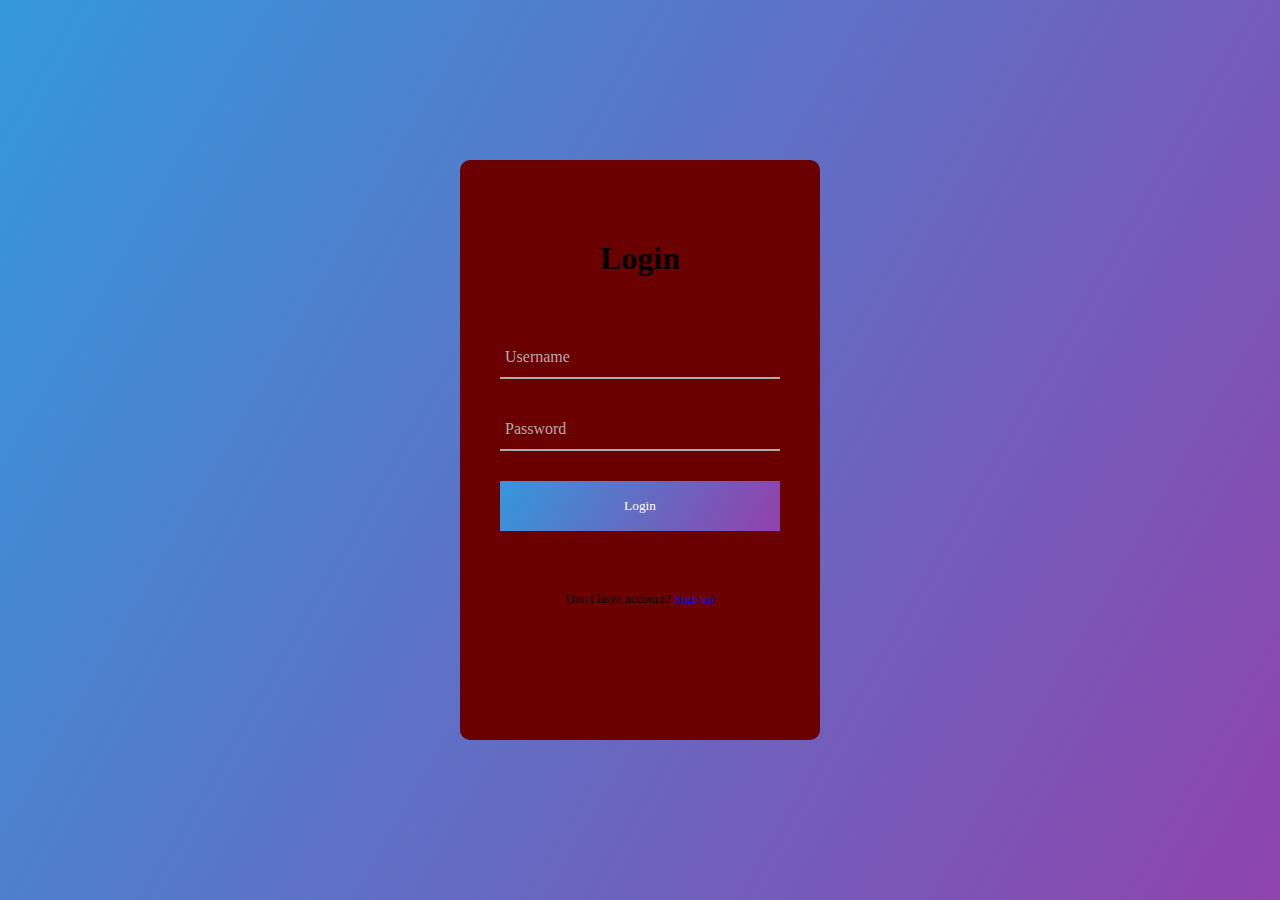
<file: index.html>
<!DOCTYPE html>
<html lang="en" dir="ltr">
  <head>
    <meta charset="utf-8">
    <title></title>
    <link rel="stylesheet" href="demo.css">
    <script src="https://cdnjs.cloudflare.com/ajax/libs/jquery/3.4.1/jquery.min.js" charset="utf-8"></script>
  </head>
  <body>

      <form action="index.html" class="login-form">
        <h1>Login</h1>

        <div class="txtb">
          <input type="text">
          <span data-placeholder="Username"></span>
        </div>

        <div class="txtb">
          <input type="password">
          <span data-placeholder="Password"></span>
        </div>

        <input type="submit" class="logbtn" value="Login">

        <div class="bottom-text">
          Don't have account? <a href="#">Sign up</a>
        </div>

      </form>

      <script type="text/javascript">
      $(".txtb input").on("focus",function(){
        $(this).addClass("focus");
      });

      $(".txtb input").on("blur",function(){
        if($(this).val() == "")
        $(this).removeClass("focus");
      });

      </script>


  </body>
</html>
</file>
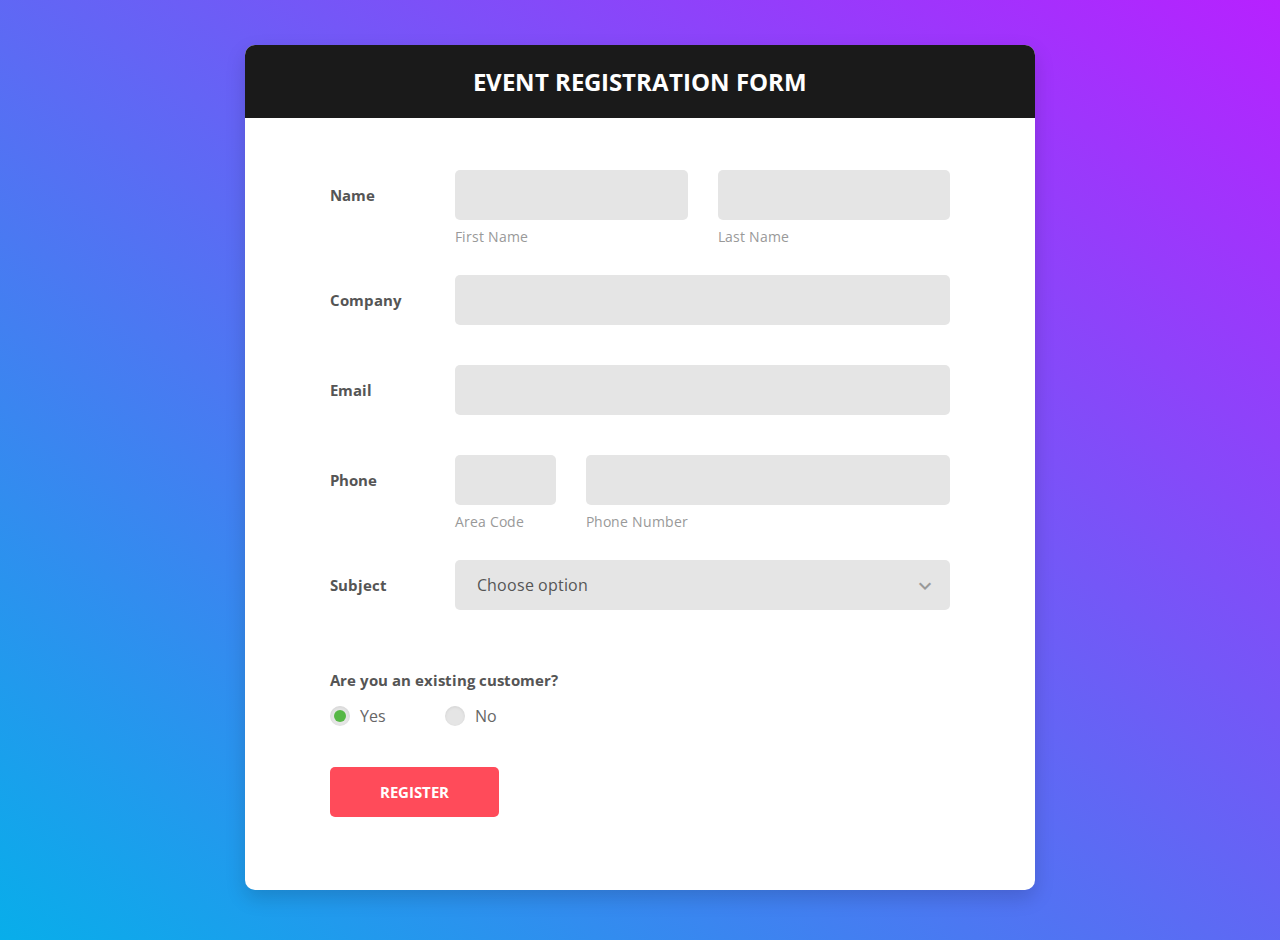
<file: colorlib-regform-5/index.html>
<!DOCTYPE html>
<html lang="en">

<head>
    <!-- Required meta tags-->
    <meta charset="UTF-8">
    <meta name="viewport" content="width=device-width, initial-scale=1, shrink-to-fit=no">
    <meta name="description" content="Colorlib Templates">
    <meta name="author" content="Colorlib">
    <meta name="keywords" content="Colorlib Templates">

    <!-- Title Page-->
    <title>Au Register Forms by Colorlib</title>

    <!-- Icons font CSS-->
    <link href="vendor/mdi-font/css/material-design-iconic-font.min.css" rel="stylesheet" media="all">
    <link href="vendor/font-awesome-4.7/css/font-awesome.min.css" rel="stylesheet" media="all">
    <!-- Font special for pages-->
    <link href="https://fonts.googleapis.com/css?family=Open+Sans:300,300i,400,400i,600,600i,700,700i,800,800i" rel="stylesheet">

    <!-- Vendor CSS-->
    <link href="vendor/select2/select2.min.css" rel="stylesheet" media="all">
    <link href="vendor/datepicker/daterangepicker.css" rel="stylesheet" media="all">

    <!-- Main CSS-->
    <link href="css/main.css" rel="stylesheet" media="all">
</head>

<body>
    <div class="page-wrapper bg-gra-03 p-t-45 p-b-50">
        <div class="wrapper wrapper--w790">
            <div class="card card-5">
                <div class="card-heading">
                    <h2 class="title">Event Registration Form</h2>
                </div>
                <div class="card-body">
                    <form method="POST">
                        <div class="form-row m-b-55">
                            <div class="name">Name</div>
                            <div class="value">
                                <div class="row row-space">
                                    <div class="col-2">
                                        <div class="input-group-desc">
                                            <input class="input--style-5" type="text" name="first_name">
                                            <label class="label--desc">first name</label>
                                        </div>
                                    </div>
                                    <div class="col-2">
                                        <div class="input-group-desc">
                                            <input class="input--style-5" type="text" name="last_name">
                                            <label class="label--desc">last name</label>
                                        </div>
                                    </div>
                                </div>
                            </div>
                        </div>
                        <div class="form-row">
                            <div class="name">Company</div>
                            <div class="value">
                                <div class="input-group">
                                    <input class="input--style-5" type="text" name="company">
                                </div>
                            </div>
                        </div>
                        <div class="form-row">
                            <div class="name">Email</div>
                            <div class="value">
                                <div class="input-group">
                                    <input class="input--style-5" type="email" name="email">
                                </div>
                            </div>
                        </div>
                        <div class="form-row m-b-55">
                            <div class="name">Phone</div>
                            <div class="value">
                                <div class="row row-refine">
                                    <div class="col-3">
                                        <div class="input-group-desc">
                                            <input class="input--style-5" type="text" name="area_code">
                                            <label class="label--desc">Area Code</label>
                                        </div>
                                    </div>
                                    <div class="col-9">
                                        <div class="input-group-desc">
                                            <input class="input--style-5" type="text" name="phone">
                                            <label class="label--desc">Phone Number</label>
                                        </div>
                                    </div>
                                </div>
                            </div>
                        </div>
                        <div class="form-row">
                            <div class="name">Subject</div>
                            <div class="value">
                                <div class="input-group">
                                    <div class="rs-select2 js-select-simple select--no-search">
                                        <select name="subject">
                                            <option disabled="disabled" selected="selected">Choose option</option>
                                            <option>Subject 1</option>
                                            <option>Subject 2</option>
                                            <option>Subject 3</option>
                                        </select>
                                        <div class="select-dropdown"></div>
                                    </div>
                                </div>
                            </div>
                        </div>
                        <div class="form-row p-t-20">
                            <label class="label label--block">Are you an existing customer?</label>
                            <div class="p-t-15">
                                <label class="radio-container m-r-55">Yes
                                    <input type="radio" checked="checked" name="exist">
                                    <span class="checkmark"></span>
                                </label>
                                <label class="radio-container">No
                                    <input type="radio" name="exist">
                                    <span class="checkmark"></span>
                                </label>
                            </div>
                        </div>
                        <div>
                            <button class="btn btn--radius-2 btn--red" type="submit">Register</button>
                        </div>
                    </form>
                </div>
            </div>
        </div>
    </div>

    <!-- Jquery JS-->
    <script src="vendor/jquery/jquery.min.js"></script>
    <!-- Vendor JS-->
    <script src="vendor/select2/select2.min.js"></script>
    <script src="vendor/datepicker/moment.min.js"></script>
    <script src="vendor/datepicker/daterangepicker.js"></script>

    <!-- Main JS-->
    <script src="js/global.js"></script>

</body><!-- This templates was made by Colorlib (https://colorlib.com) -->

</html>
<!-- end document-->
</file>
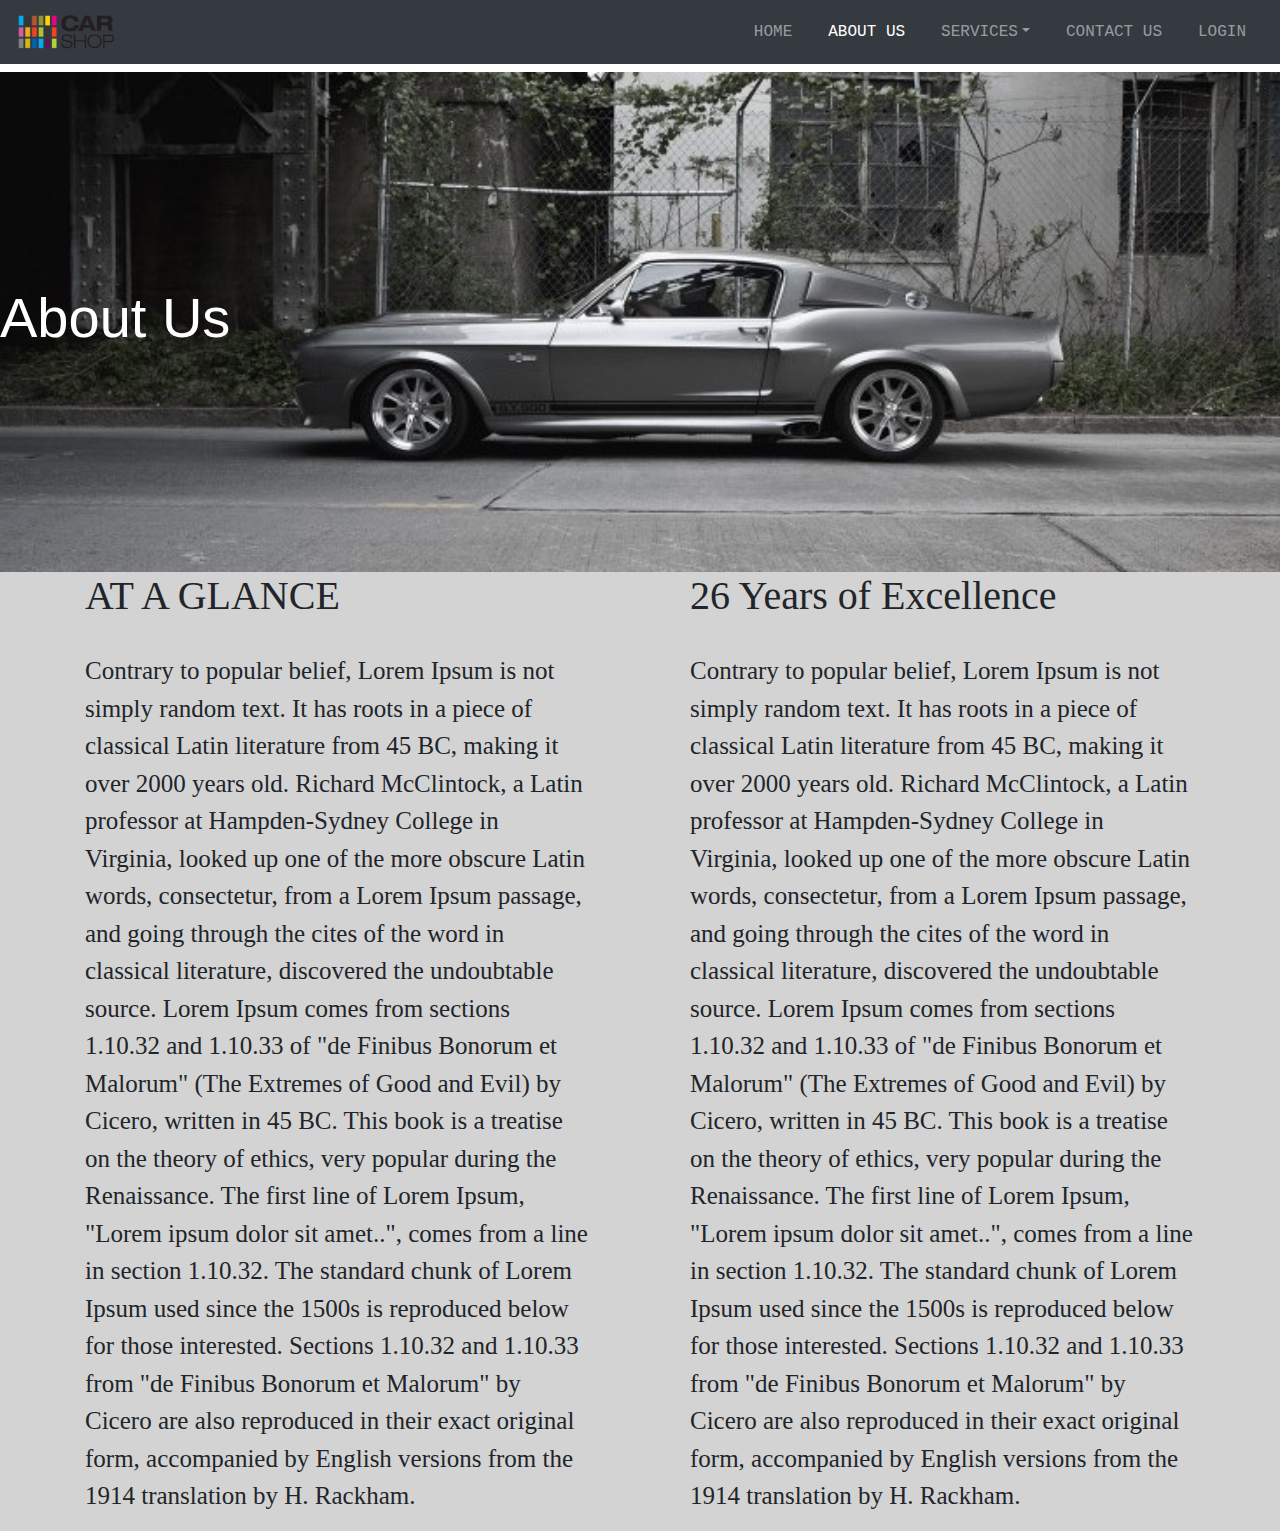
<file: about.html>
<!DOCTYPE html>
<html lang="en">
<head>
    <meta charset="UTF-8">
    <meta name="viewport" content="width=ul, initial-scale=1.0">
    <meta http-equiv="X-UA-Compatible" content="ie=edge">
    <link href='https://fonts.googleapis.com/css?family=Cinzel' rel='stylesheet'>
    <link rel="stylesheet" href="about.css">
    <link rel="stylesheet" href="animate.css">
    <link rel="stylesheet" href="https://stackpath.bootstrapcdn.com/bootstrap/4.3.1/css/bootstrap.min.css" integrity="sha384-ggOyR0iXCbMQv3Xipma34MD+dH/1fQ784/j6cY/iJTQUOhcWr7x9JvoRxT2MZw1T" crossorigin="anonymous">
    <link href="https://stackpath.bootstrapcdn.com/font-awesome/4.7.0/css/font-awesome.min.css" rel="stylesheet" >
    <title>Document</title>
</head>
<body>

        <div >
                <nav class="navbar navbar-expand-sm fixed-top navbar-dark bg-dark" >
                    <button type="button" class="navbar-toggler" data-toggle="collapse" data-target="#my-menu" style="border-radius: 5px">
                        <span class="navbar-toggler-icon">
                        </span>
                    </button>
                    <div class="collapse navbar-collapse" id="my-menu">
        
                            <a href="" class="navbar-brand">
                                    <img src="Cars/CarShop_logo.png" alt="" style="width: 100px">
                            </a>
        
                            <ul class="navbar-nav ml-auto" >
                                    <li class="nav-item" style="margin-left: 10px;margin-right: 10px">
                                        <a href="Project.html" class="nav-link " style="font-family: Courier New">HOME</a>
                                    </li >
                                    <li class="nav-item" style="margin-left: 10px;margin-right: 10px">
                                            <a href="about.html" class="nav-link active" style="font-family: Courier New">ABOUT US</a>
                                    </li>
                                    <li class="nav-item dropdown" style="margin-left: 10px;margin-right: 10px">
                                            <a href="#" class="nav-link dropdown-toggle"  data-toggle="dropdown" style="font-family: Courier New">SERVICES</a>
        
                                            <div class="dropdown-menu">
                                                <a href="#" class="dropdown-item" style="font-family: Courier New">BUY CARS</a>
                                                <a href="#" class="dropdown-item" style="font-family: Courier New">SELL CARS</a>
                                                <a href="#" class="dropdown-item" style="font-family: Courier New">REPAIR CARS</a>
        
                                            </div>
                                    </li>
                                    
                                    <li class="nav-item" style="margin-left: 10px;margin-right: 10px">
                                            <a href="#" class="nav-link" style="font-family: Courier New">CONTACT US</a>
                                            
                                    </li>
                                    <li class="nav-item" style="margin-left: 10px;margin-right: 10px">
                                            <a href="#" class="nav-link" style="font-family: Courier New">LOGIN</a>
                                            
                                    </li>
                            </ul>
        
                    </div>
                </nav>    
        </div>
        <br><br><br>




        
        <div class="design" style="background: url(Cars/about.jpg) no-repeat;height: 500px;background-size:cover;background-position: center ">

                <div class="vertical-center">
                        <h1 class="display-4 d-none d-md-block" >About Us</h1>
                </div>
        </div>

        
        <div id="down">

                        <div class="container">

                                        <div class="row">
                        
                                                
                                                <div class="col-md-6 animated slideInLeft" style="padding-right:50px ;animation-delay: 1s;" >
                        
                                                        <h1 class="" style="font-family: Bree Serif">
                        
                                                                
                                                                        AT A GLANCE
                                                        </h1>

                                                <br>
                        
                                                        <p class="" style="font-family: EB Garamond;font-size: 25px ;overflow: hidden;">

                                                                        
                        
                                                                        Contrary to popular belief, Lorem Ipsum is not simply random text. It has roots in a piece of classical Latin literature from 45 BC, making it over 2000 years old. Richard McClintock, a Latin professor at Hampden-Sydney College in Virginia, looked up one of the more obscure Latin words, consectetur, from a Lorem Ipsum passage, and going through the cites of the word in classical literature, discovered the undoubtable source. Lorem Ipsum comes from sections 1.10.32 and 1.10.33 of "de Finibus Bonorum et Malorum" (The Extremes of Good and Evil) by Cicero, written in 45 BC. This book is a treatise on the theory of ethics, very popular during the Renaissance. The first line of Lorem Ipsum, "Lorem ipsum dolor sit amet..", comes from a line in section 1.10.32.
                        
                                                                        The standard chunk of Lorem Ipsum used since the 1500s is reproduced below for those interested. Sections 1.10.32 and 1.10.33 from "de Finibus Bonorum et Malorum" by Cicero are also reproduced in their exact original form, accompanied by English versions from the 1914 translation by H. Rackham.
                                                        </p>
                        
                                                </div>
                        
                                                <div class="col-md-6 animated slideInRight" style="padding-left: 50px;animation-delay: 1s;">
                                                        
                                                        <h1 class="" style="animation-delay: 1s;font-family: Bree Serif">
                                                                        26 Years of Excellence
                                                        </h1>
                                                        <br>
                        
                                                        <p class="" style="font-family: EB Garamond;font-size: 25px;overflow: hidden;">
                                                                
                                                                        Contrary to popular belief, Lorem Ipsum is not simply random text. It has roots in a piece of classical Latin literature from 45 BC, making it over 2000 years old. Richard McClintock, a Latin professor at Hampden-Sydney College in Virginia, looked up one of the more obscure Latin words, consectetur, from a Lorem Ipsum passage, and going through the cites of the word in classical literature, discovered the undoubtable source. Lorem Ipsum comes from sections 1.10.32 and 1.10.33 of "de Finibus Bonorum et Malorum" (The Extremes of Good and Evil) by Cicero, written in 45 BC. This book is a treatise on the theory of ethics, very popular during the Renaissance. The first line of Lorem Ipsum, "Lorem ipsum dolor sit amet..", comes from a line in section 1.10.32.
                        
                                                                        The standard chunk of Lorem Ipsum used since the 1500s is reproduced below for those interested. Sections 1.10.32 and 1.10.33 from "de Finibus Bonorum et Malorum" by Cicero are also reproduced in their exact original form, accompanied by English versions from the 1914 translation by H. Rackham.
                                                         </p>
                        
                                                </div>
                        
                                        </div>
                        
                                </div>

        </div>
        

        
        




<script src="https://code.jquery.com/jquery-3.3.1.slim.min.js" integrity="sha384-q8i/X+965DzO0rT7abK41JStQIAqVgRVzpbzo5smXKp4YfRvH+8abtTE1Pi6jizo" crossorigin="anonymous"></script>
<script src="https://cdnjs.cloudflare.com/ajax/libs/popper.js/1.14.7/umd/popper.min.js" integrity="sha384-UO2eT0CpHqdSJQ6hJty5KVphtPhzWj9WO1clHTMGa3JDZwrnQq4sF86dIHNDz0W1" crossorigin="anonymous"></script>
<script src="https://stackpath.bootstrapcdn.com/bootstrap/4.3.1/js/bootstrap.min.js" integrity="sha384-JjSmVgyd0p3pXB1rRibZUAYoIIy6OrQ6VrjIEaFf/nJGzIxFDsf4x0xIM+B07jRM" crossorigin="anonymous"></script>

        
    
</body>
</html>
</file>
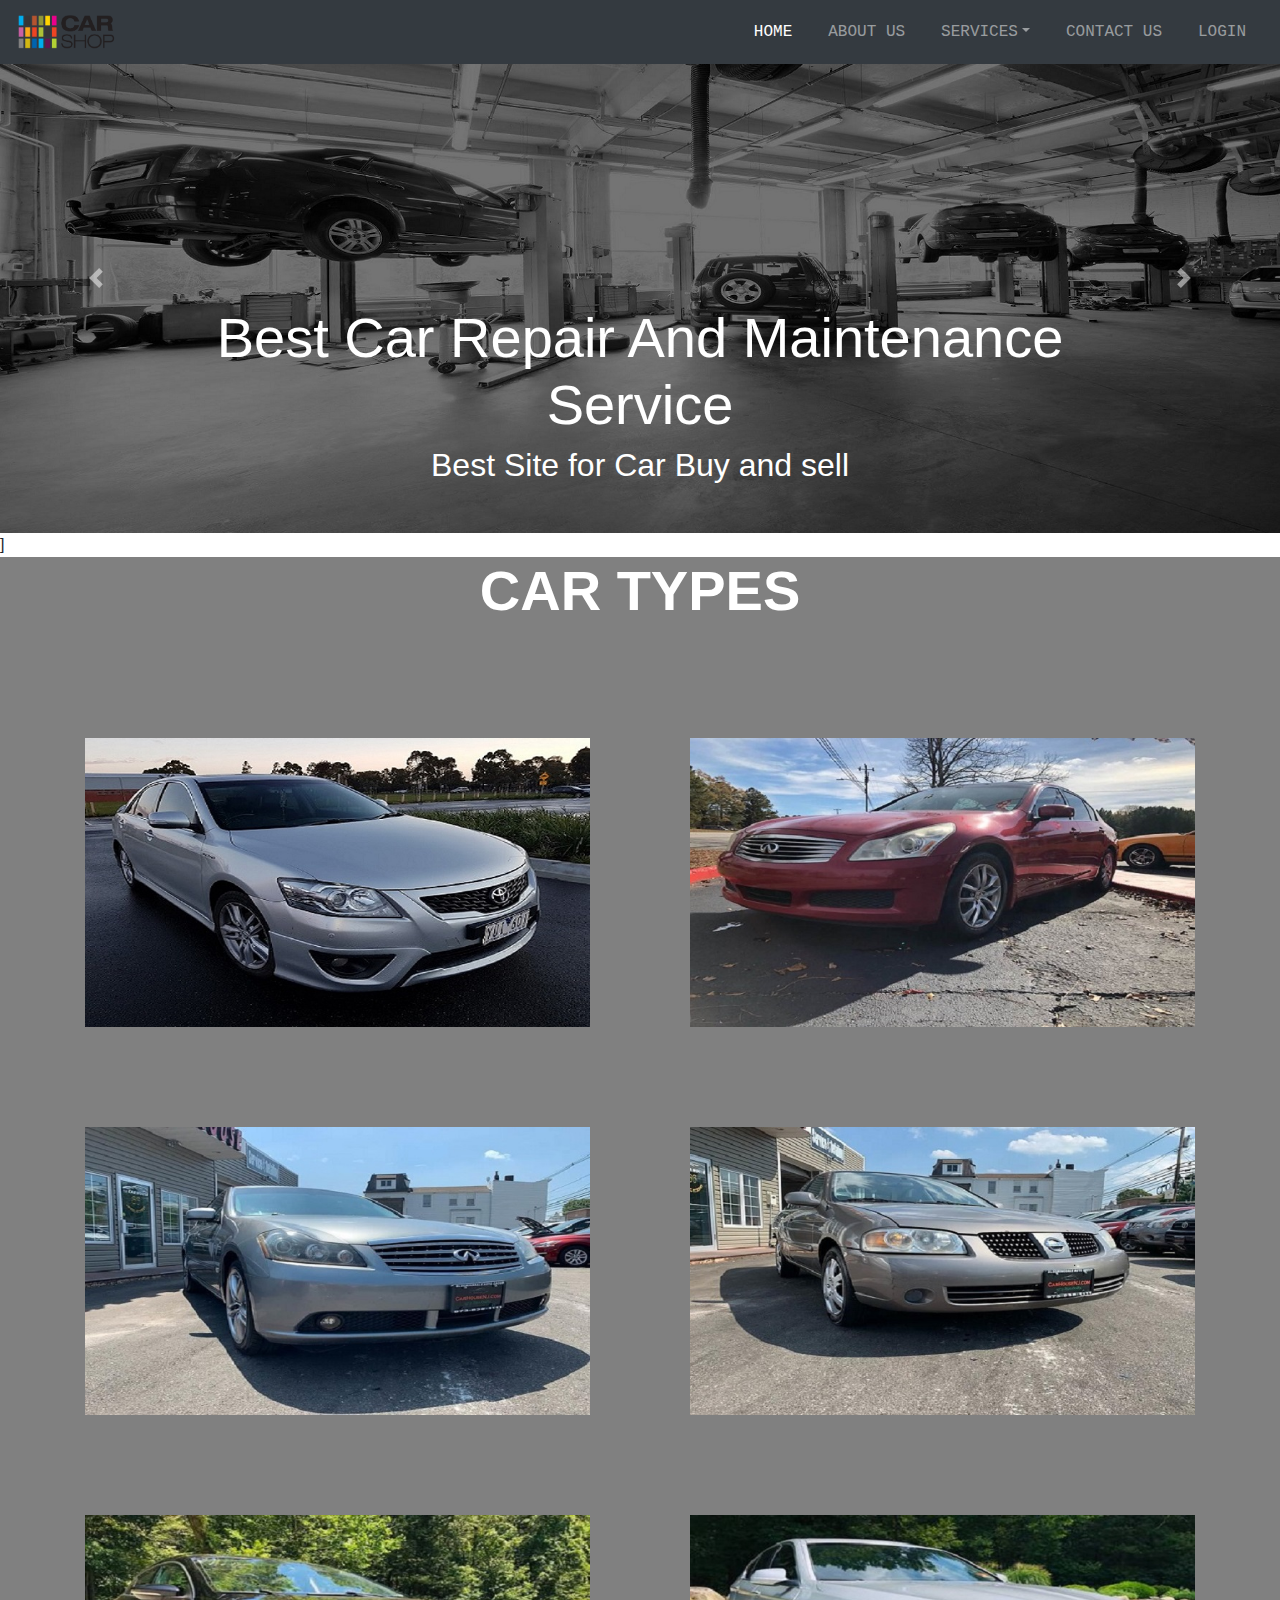
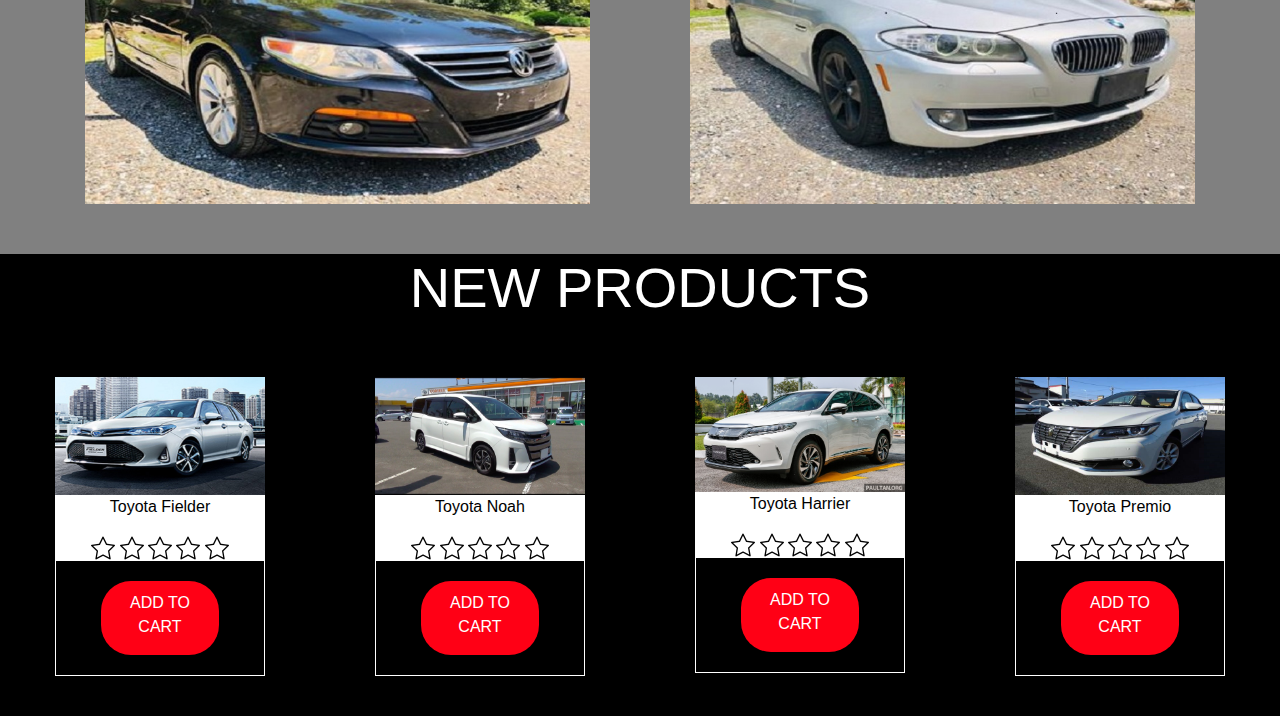
<file: Project.html>
<!DOCTYPE html>
<html lang="en">
<head>
    <meta charset="UTF-8">
    <meta name="viewport" content="width=ul, initial-scale=1.0">
    <meta http-equiv="X-UA-Compatible" content="ie=edge">
    <link href='https://fonts.googleapis.com/css?family=Cinzel' rel='stylesheet'>
    <link rel="stylesheet" href="style.css">
    <link rel="stylesheet" href="animate.css">
    <link rel="stylesheet" href="https://stackpath.bootstrapcdn.com/bootstrap/4.3.1/css/bootstrap.min.css" integrity="sha384-ggOyR0iXCbMQv3Xipma34MD+dH/1fQ784/j6cY/iJTQUOhcWr7x9JvoRxT2MZw1T" crossorigin="anonymous">
    <link href="https://stackpath.bootstrapcdn.com/font-awesome/4.7.0/css/font-awesome.min.css" rel="stylesheet" >
    <title>Document</title>
</head>
<body >
        <div >
                <nav class="navbar navbar-expand-sm fixed-top navbar-dark bg-dark" >
                    <button type="button" class="navbar-toggler" data-toggle="collapse" data-target="#my-menu" style="border-radius: 5px">
                        <span class="navbar-toggler-icon">
                        </span>
                    </button>
                    <div class="collapse navbar-collapse" id="my-menu">
        
                            <a href="" class="navbar-brand">
                                    <img src="Cars/CarShop_logo.png" alt="" style="width: 100px">
                            </a>
        
                            <ul class="navbar-nav ml-auto" >
                                    <li class="nav-item" style="margin-left: 10px;margin-right: 10px">
                                        <a href="project.html" class="nav-link active" style="font-family: Courier New">HOME</a>
                                    </li >
                                    <li class="nav-item" style="margin-left: 10px;margin-right: 10px">
                                            <a href="about.html" class="nav-link" style="font-family: Courier New">ABOUT US</a>
                                    </li>
                                    <li class="nav-item dropdown" style="margin-left: 10px;margin-right: 10px">
                                            <a href="#" class="nav-link dropdown-toggle"  data-toggle="dropdown" style="font-family: Courier New">SERVICES</a>
        
                                            <div class="dropdown-menu">
                                                <a href="#" class="dropdown-item" style="font-family: Courier New">BUY CARS</a>
                                                <a href="#" class="dropdown-item" style="font-family: Courier New">SELL CARS</a>
                                                <a href="#" class="dropdown-item" style="font-family: Courier New">REPAIR CARS</a>
        
                                            </div>
                                    </li>
                                    
                                    <li class="nav-item" style="margin-left: 10px;margin-right: 10px">
                                            <a href="#" class="nav-link" style="font-family: Courier New">CONTACT US</a>
                                            
                                    </li>
                                    <li class="nav-item" style="margin-left: 10px;margin-right: 10px">
                                            <a href="#" class="nav-link" style="font-family: Courier New">LOGIN</a>
                                            
                                    </li>
                            </ul>
        
                    </div>
                </nav>    
        </div>
    <div id="carouselExampleSlidesOnly" class="carousel slide carousel-fade" data-ride="carousel">
        <div class="carousel-inner">
          <div class="carousel-item active">
              <img src="Cars/slide1.jpg" class="d-block w-100 img-responsive" alt="..." >

              <div class="carousel-caption d-none d-md-block">


                <H1 class="animated fadeInUp display-4" style="animation-delay: 1s">Best Car Repair And Maintenance Service</H1>
                <h2 class="animated fadeInDown" style="animation-delay: 2s">Best Site for Car Buy and sell</h2>

              </div>
          </div>
          <div class="carousel-item">
            <img src="Cars/slide4.jpg" class="d-block w-100 img-responsive" alt="..." >
            <div class="carousel-caption d-none d-md-block">


                    <H1 class="animated fadeInLeft display-4" style="animation-delay: 1s">Best Car Repair And Maintenance Service</H1>
                    <h2 class="animated fadeInRight" style="animation-delay: 2s">Best Site for Car Buy and sell</h2>
    
                  </div>
          </div>
          <div class="carousel-item">
            <img src="Cars/slide5.png" class="d-block w-100 img-responsive" alt="..." >
            <div class="carousel-caption d-none d-md-block">


                    <H1 class="animated flipInX display-4" style="animation-delay: 1s">Best Car Repair And Maintenance Service</H1>
                    <h2 class="animated flipInY" style="animation-delay: 2s">Best Site for Car Buy and sell</h2>
    
                </div>
          </div>
        </div>

        <div>
            <a href="#carouselExampleSlidesOnly" class="carousel-control-prev" role="button" data-slide="prev">

                <span class="carousel-control-prev-icon">
                </span>
                <span class="sr-only">
                    Previous
                    </span>
            </a>
            ]<a href="#carouselExampleSlidesOnly" class="carousel-control-next" role="button" data-slide="prev">

                    <span class="carousel-control-next-icon">
                    </span>
                    <span class="sr-only">
                        Next
                        </span>
            </a>
        </div>
      </div>
    
    <div class="middle" >

        <p class="display-4 top" style="text-align: center;font-weight: bold;color: white">CAR TYPES</p>
        <br>
        <br>

        <div>
                <div class="row">
                        <div class="col-md-6" style="padding:50px;">

                            <img src="Cars/car1.jpg" alt="" style="width: 100%" class="img-responsive">
                           
                        </div>
                        <div class="col-md-6" style="padding:50px">
                                <img src="Cars/car2.jpg" alt="" style="width: 100%" class="img-responsive">
                        </div>
                </div>
               

               <div class="row">
                    <div class="col-md-6" style="padding:50px;">

                        <img src="Cars/car3.jpg" alt="" style="width: 100%" class="img-responsive">
                       
                    </div>
                    <div class="col-md-6" style="padding:50px">
                            <img src="Cars/car4.jpg" alt="" style="width: 100%" class="img-responsive">
                    </div>
                </div>
           

             <div class="row">
                <div class="col-md-6" style="padding:50px;">

                    <img src="Cars/car5.jpg" alt="" style="width: 100%" class="img-responsive">
                   
                </div>
                <div class="col-md-6" style="padding:50px">
                        <img src="Cars/car6.jpg" alt="" style="width: 100%" class="img-responsive">
                </div>
            
            </div>
           

        </div>

          
    </div>




    <div id="bottom" >

        <p class="display-4" style="color: white;text-align:center">
            <strong> NEW PRODUCTS </strong>
            

        </p>

        <div class="container-fluid">

            <div class="row">

                <div class="col-md-3" >
                    <div class="inside" >
                        <img src="Cars/Fielder.jpg" alt="" style="width: 100%;margin: 0;padding: 0" class="img-responsive">

                        <div style="background: white">
                            <p style="text-align: center;color: rgb(0, 0, 0)">Toyota Fielder</p>
                            
                            <div style="text-align: center;margin: auto;">
                                    <img src="Cars/Ratings.png" alt="">
                                    <img src="Cars/Ratings.png" alt="">
                                    <img src="Cars/Ratings.png" alt="">
                                    <img src="Cars/Ratings.png" alt="">
                                    <img src="Cars/Ratings.png" alt="">
                            </div>

                            <div style="border: 1px solid white;background: black">


                                    <div  class="container" style="padding:20px">

                                        <div class="row rowstyle">

                                            <div class="col-md-12 colstyle">

                                                <p style="text-align: center;margin-top:10px;color: white">ADD TO CART</p>

                                            </div>

                                        </div>


                                    </div>

                            </div>

                        </div>


                        
                    </div>
                    
                </div>

                <div class="col-md-3">

                        <div class="inside">
                                <img src="Cars/Noah.jpg" alt="" style="width: 100%;margin: 0;padding: 0" class="img-responsive">
                                <div style="background: white">
                                        <p style="text-align: center;color: rgb(0, 0, 0)">Toyota Noah</p>
                                        <div style="text-align: center;margin: auto;">
                                                <img src="Cars/Ratings.png" alt="">
                                                <img src="Cars/Ratings.png" alt="">
                                                <img src="Cars/Ratings.png" alt="">
                                                <img src="Cars/Ratings.png" alt="">
                                                <img src="Cars/Ratings.png" alt="">
            
                                        </div>
                                        <div style="border: 1px solid white;background: black">


                                                <div  class="container" style="padding:20px">
            
                                                    <div class="row rowstyle">
            
                                                        <div class="col-md-12 colstyle">
            
                                                            <p style="text-align: center;margin-top:10px;color: white">ADD TO CART</p>
            
                                                        </div>
            
                                                    </div>
            
            
                                                </div>
            
                                        </div>
                                    </div>
                            </div>

                </div>

                <div class="col-md-3" >

                        <div class="inside" >
                                <img src="Cars/harrier.jpg" alt="" style="width: 100%;margin: 0;padding: 0" class="img-responsive">
                                <div style="background: white">
                                        <p style="text-align: center;color: rgb(0, 0, 0)">Toyota Harrier</p>
                                        <div style="text-align: center;margin: auto;">
                                                <img src="Cars/Ratings.png" alt="">
                                                <img src="Cars/Ratings.png" alt="">
                                                <img src="Cars/Ratings.png" alt="">
                                                <img src="Cars/Ratings.png" alt="">
                                                <img src="Cars/Ratings.png" alt="">
            
                                        </div>
                                        <div style="border: 1px solid white;background: black">


                                                <div  class="container" style="padding:20px">
            
                                                    <div class="row rowstyle">
            
                                                        <div class="col-md-12 colstyle">
            
                                                            <p style="text-align: center;margin-top:10px;color: white">ADD TO CART</p>
            
                                                        </div>
            
                                                    </div>
            
            
                                                </div>
            
                                        </div>
                                    </div>
                            </div>

                </div>

                <div class="col-md-3" >

                        <div class="inside" >
                                <img src="Cars/primio.jpg" alt="" style="width: 100%;margin: 0;padding: 0" class="img-responsive">
                                <div style="background: white">
                                        <p style="text-align: center;color: rgb(0, 0, 0)">Toyota Premio</p>
                                        <div style="text-align: center;margin: auto;">
                                                <img src="Cars/Ratings.png" alt="">
                                                <img src="Cars/Ratings.png" alt="">
                                                <img src="Cars/Ratings.png" alt="">
                                                <img src="Cars/Ratings.png" alt="">
                                                <img src="Cars/Ratings.png" alt="">
            
                                        </div>
                                        <div style="border: 1px solid white;background: black">


                                                <div  class="container" style="padding:20px">
            
                                                    <div class="row rowstyle">
            
                                                        <div class="col-md-12 colstyle">
            
                                                            <p style="text-align: center;margin-top:10px;color: white">ADD TO CART</p>
            
                                                        </div>
            
                                                    </div>
            
            
                                                </div>
            
                                        </div>
                                    </div>
                            </div>

                </div>

            </div>

        </div>

    </div>
    

    

    

    

<script src="https://code.jquery.com/jquery-3.3.1.slim.min.js" integrity="sha384-q8i/X+965DzO0rT7abK41JStQIAqVgRVzpbzo5smXKp4YfRvH+8abtTE1Pi6jizo" crossorigin="anonymous"></script>
<script src="https://cdnjs.cloudflare.com/ajax/libs/popper.js/1.14.7/umd/popper.min.js" integrity="sha384-UO2eT0CpHqdSJQ6hJty5KVphtPhzWj9WO1clHTMGa3JDZwrnQq4sF86dIHNDz0W1" crossorigin="anonymous"></script>
<script src="https://stackpath.bootstrapcdn.com/bootstrap/4.3.1/js/bootstrap.min.js" integrity="sha384-JjSmVgyd0p3pXB1rRibZUAYoIIy6OrQ6VrjIEaFf/nJGzIxFDsf4x0xIM+B07jRM" crossorigin="anonymous"></script>


</body>
</html>
</file>
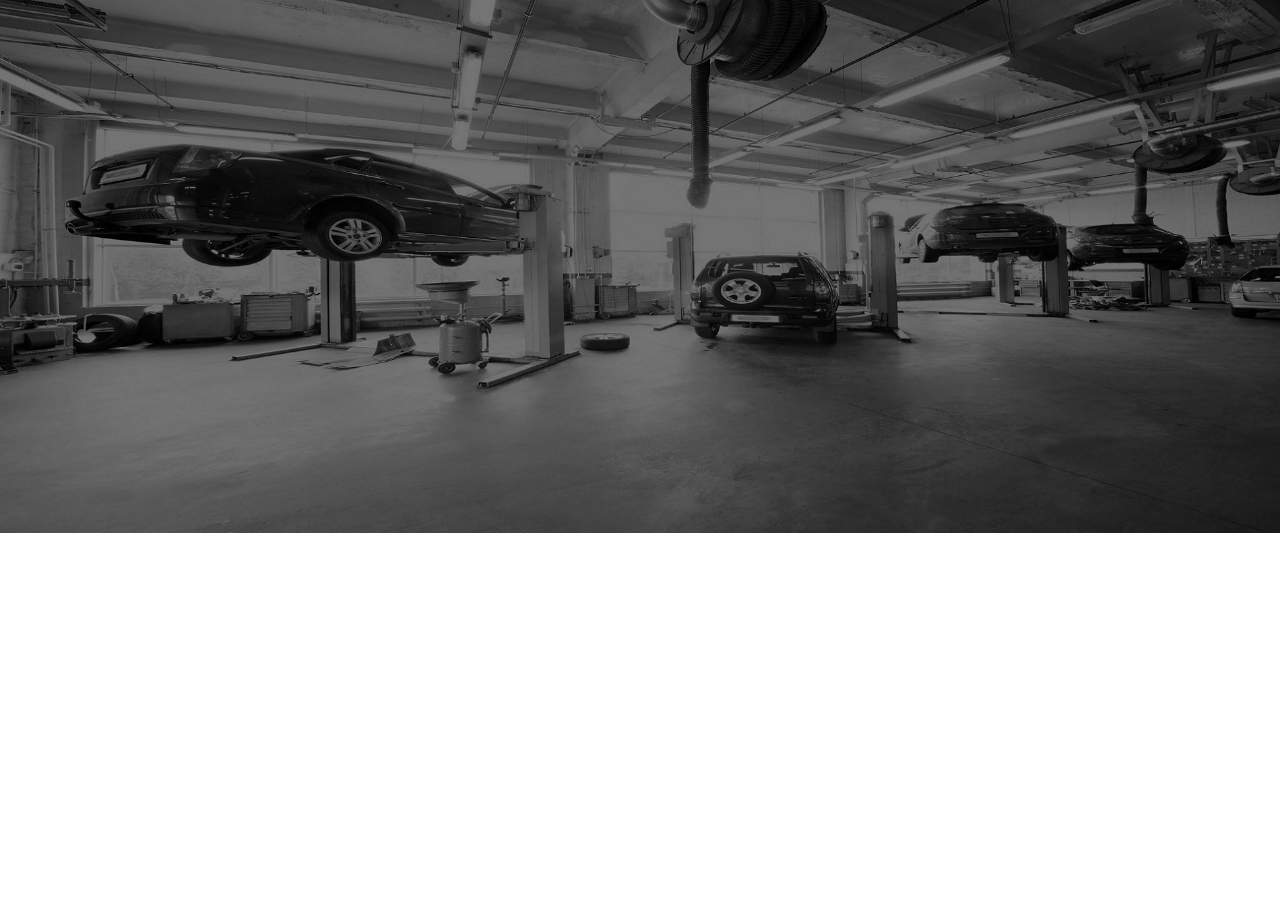
<file: slideshow.html>
<!DOCTYPE html>
<html lang="en">
<head>
    <meta charset="UTF-8">
    <meta name="viewport" content="width=ul, initial-scale=1.0">
    <meta http-equiv="X-UA-Compatible" content="ie=edge">
    <link href='https://fonts.googleapis.com/css?family=Cinzel' rel='stylesheet'>
    <link rel="stylesheet" href="style.css">
    <link rel="stylesheet" href="https://stackpath.bootstrapcdn.com/bootstrap/4.3.1/css/bootstrap.min.css" integrity="sha384-ggOyR0iXCbMQv3Xipma34MD+dH/1fQ784/j6cY/iJTQUOhcWr7x9JvoRxT2MZw1T" crossorigin="anonymous">
    <link href="https://stackpath.bootstrapcdn.com/font-awesome/4.7.0/css/font-awesome.min.css" rel="stylesheet" >
    <title>Document</title>
</head>
<body>
    

    <div id="carouselExampleSlidesOnly" class="carousel slide" data-ride="carousel">
        <div class="carousel-inner">
          <div class="carousel-item active">
              <img src="Cars/slide1.jpg" class="d-block w-100" alt="...">
          </div>
          <div class="carousel-item">
            <img src="Cars/slide2.jpg" class="d-block w-100" alt="...">
          </div>
          <div class="carousel-item">
            <img src="Cars/slide3.jpg" class="d-block w-100" alt="...">
          </div>
        </div>
      </div>

    <script src="https://code.jquery.com/jquery-3.3.1.slim.min.js" integrity="sha384-q8i/X+965DzO0rT7abK41JStQIAqVgRVzpbzo5smXKp4YfRvH+8abtTE1Pi6jizo" crossorigin="anonymous"></script>
    <script src="https://cdnjs.cloudflare.com/ajax/libs/popper.js/1.14.7/umd/popper.min.js" integrity="sha384-UO2eT0CpHqdSJQ6hJty5KVphtPhzWj9WO1clHTMGa3JDZwrnQq4sF86dIHNDz0W1" crossorigin="anonymous"></script>
    <script src="https://stackpath.bootstrapcdn.com/bootstrap/4.3.1/js/bootstrap.min.js" integrity="sha384-JjSmVgyd0p3pXB1rRibZUAYoIIy6OrQ6VrjIEaFf/nJGzIxFDsf4x0xIM+B07jRM" crossorigin="anonymous"></script>

</body>
</html>
</file>
<file: demo.css>
*{
    margin: 0;
    padding: 0;
    text-decoration: none;
    font-family: montserrat;
    box-sizing: border-box;
  }
  
  body{
    min-height: 100vh;
    background-image: linear-gradient(120deg,#3498db,#8e44ad);
  }
  
  .login-form{
    width: 360px;
    background: #6b0000;
    height: 580px;
    padding: 80px 40px;
    border-radius: 10px;
    position: absolute;
    left: 50%;
    top: 50%;
    transform: translate(-50%,-50%);
  }
  
  .login-form h1{
    text-align: center;
    margin-bottom: 60px;
  }
  
  .txtb{
    border-bottom: 2px solid #adadad;
    position: relative;
    margin: 30px 0;
  }
  
  .txtb input{
    font-size: 15px;
    color: #333;
    border: none;
    width: 100%;
    outline: none;
    background: none;
    padding: 0 5px;
    height: 40px;
  }
  
  .txtb span::before{
    content: attr(data-placeholder);
    position: absolute;
    top: 50%;
    left: 5px;
    color: #adadad;
    transform: translateY(-50%);
    z-index: -1;
    transition: .5s;
  }
  
  .txtb span::after{
    content: '';
    position: absolute;
    width: 0%;
    height: 2px;
    background: linear-gradient(120deg,#3498db,#8e44ad);
    transition: .5s;
  }
  
  .focus + span::before{
    top: -5px;
  }
  .focus + span::after{
    width: 100%;
  }
  
  .logbtn{
    display: block;
    width: 100%;
    height: 50px;
    border: none;
    background: linear-gradient(120deg,#3498db,#8e44ad,#3498db);
    background-size: 200%;
    color: #fff;
    outline: none;
    cursor: pointer;
    transition: .5s;
  }
  
  .logbtn:hover{
    background-position: right;
  }
  
  .bottom-text{
    margin-top: 60px;
    text-align: center;
    font-size: 13px;
  }
</file>
<file: colorlib-regform-5/vendor/datepicker/daterangepicker.css>
.daterangepicker {
  position: absolute;
  color: inherit;
  background-color: #fff;
  border-radius: 4px;
  width: 278px;
  padding: 4px;
  margin-top: 1px;
  top: 100px;
  left: 20px;
  /* Calendars */ }
  .daterangepicker:before, .daterangepicker:after {
    position: absolute;
    display: inline-block;
    border-bottom-color: rgba(0, 0, 0, 0.2);
    content: ''; }
  .daterangepicker:before {
    top: -7px;
    border-right: 7px solid transparent;
    border-left: 7px solid transparent;
    border-bottom: 7px solid #ccc; }
  .daterangepicker:after {
    top: -6px;
    border-right: 6px solid transparent;
    border-bottom: 6px solid #fff;
    border-left: 6px solid transparent; }
  .daterangepicker.opensleft:before {
    right: 9px; }
  .daterangepicker.opensleft:after {
    right: 10px; }
  .daterangepicker.openscenter:before {
    left: 0;
    right: 0;
    width: 0;
    margin-left: auto;
    margin-right: auto; }
  .daterangepicker.openscenter:after {
    left: 0;
    right: 0;
    width: 0;
    margin-left: auto;
    margin-right: auto; }
  .daterangepicker.opensright:before {
    left: 9px; }
  .daterangepicker.opensright:after {
    left: 10px; }
  .daterangepicker.dropup {
    margin-top: -5px; }
    .daterangepicker.dropup:before {
      top: initial;
      bottom: -7px;
      border-bottom: initial;
      border-top: 7px solid #ccc; }
    .daterangepicker.dropup:after {
      top: initial;
      bottom: -6px;
      border-bottom: initial;
      border-top: 6px solid #fff; }
  .daterangepicker.dropdown-menu {
    max-width: none;
    z-index: 3001; }
  .daterangepicker.single .ranges, .daterangepicker.single .calendar {
    float: none; }
  .daterangepicker.show-calendar .calendar {
    display: block; }
  .daterangepicker .calendar {
    display: none;
    max-width: 270px;
    margin: 4px; }
    .daterangepicker .calendar.single .calendar-table {
      border: none; }
    .daterangepicker .calendar th, .daterangepicker .calendar td {
      white-space: nowrap;
      text-align: center;
      min-width: 32px; }
  .daterangepicker .calendar-table {
    border: 1px solid #fff;
    padding: 4px;
    border-radius: 4px;
    background-color: #fff; }
  .daterangepicker table {
    width: 100%;
    margin: 0; }
  .daterangepicker td, .daterangepicker th {
    text-align: center;
    width: 20px;
    height: 20px;
    border-radius: 4px;
    border: 1px solid transparent;
    white-space: nowrap;
    cursor: pointer; }
    .daterangepicker td.available:hover, .daterangepicker th.available:hover {
      background-color: #eee;
      border-color: transparent;
      color: inherit; }
    .daterangepicker td.week, .daterangepicker th.week {
      font-size: 80%;
      color: #ccc; }
  .daterangepicker td.off, .daterangepicker td.off.in-range, .daterangepicker td.off.start-date, .daterangepicker td.off.end-date {
    background-color: #fff;
    border-color: transparent;
    color: #999; }
  .daterangepicker td.in-range {
    background-color: #ebf4f8;
    border-color: transparent;
    color: #000;
    border-radius: 0; }
  .daterangepicker td.start-date {
    border-radius: 4px 0 0 4px; }
  .daterangepicker td.end-date {
    border-radius: 0 4px 4px 0; }
  .daterangepicker td.start-date.end-date {
    border-radius: 4px; }
  .daterangepicker td.active, .daterangepicker td.active:hover {
    background-color: #357ebd;
    border-color: transparent;
    color: #fff; }
  .daterangepicker th.month {
    width: auto; }
  .daterangepicker td.disabled, .daterangepicker option.disabled {
    color: #999;
    cursor: not-allowed;
    text-decoration: line-through; }
  .daterangepicker select.monthselect, .daterangepicker select.yearselect {
    font-size: 12px;
    padding: 1px;
    height: auto;
    margin: 0;
    cursor: default; }
  .daterangepicker select.monthselect {
    margin-right: 2%;
    width: 56%; }
  .daterangepicker select.yearselect {
    width: 40%; }
  .daterangepicker select.hourselect, .daterangepicker select.minuteselect, .daterangepicker select.secondselect, .daterangepicker select.ampmselect {
    width: 50px;
    margin-bottom: 0; }
  .daterangepicker .input-mini {
    border: 1px solid #ccc;
    border-radius: 4px;
    color: #555;
    height: 30px;
    line-height: 30px;
    display: block;
    vertical-align: middle;
    margin: 0 0 5px 0;
    padding: 0 6px 0 28px;
    width: 100%; }
    .daterangepicker .input-mini.active {
      border: 1px solid #08c;
      border-radius: 4px; }
  .daterangepicker .daterangepicker_input {
    position: relative; }
    .daterangepicker .daterangepicker_input i {
      position: absolute;
      left: 8px;
      top: 8px; }
  .daterangepicker.rtl .input-mini {
    padding-right: 28px;
    padding-left: 6px; }
  .daterangepicker.rtl .daterangepicker_input i {
    left: auto;
    right: 8px; }
  .daterangepicker .calendar-time {
    text-align: center;
    margin: 5px auto;
    line-height: 30px;
    position: relative;
    padding-left: 28px; }
    .daterangepicker .calendar-time select.disabled {
      color: #ccc;
      cursor: not-allowed; }

.ranges {
  font-size: 11px;
  float: none;
  margin: 4px;
  text-align: left; }
  .ranges ul {
    list-style: none;
    margin: 0 auto;
    padding: 0;
    width: 100%; }
  .ranges li {
    font-size: 13px;
    background-color: #f5f5f5;
    border: 1px solid #f5f5f5;
    border-radius: 4px;
    color: #08c;
    padding: 3px 12px;
    margin-bottom: 8px;
    cursor: pointer; }
    .ranges li:hover {
      background-color: #08c;
      border: 1px solid #08c;
      color: #fff; }
    .ranges li.active {
      background-color: #08c;
      border: 1px solid #08c;
      color: #fff; }

/*  Larger Screen Styling */
@media (min-width: 564px) {
  .daterangepicker {
    width: auto; }
    .daterangepicker .ranges ul {
      width: 160px; }
    .daterangepicker.single .ranges ul {
      width: 100%; }
    .daterangepicker.single .calendar.left {
      clear: none; }
    .daterangepicker.single.ltr .ranges, .daterangepicker.single.ltr .calendar {
      float: left; }
    .daterangepicker.single.rtl .ranges, .daterangepicker.single.rtl .calendar {
      float: right; }
    .daterangepicker.ltr {
      direction: ltr;
      text-align: left; }
      .daterangepicker.ltr .calendar.left {
        clear: left;
        margin-right: 0; }
        .daterangepicker.ltr .calendar.left .calendar-table {
          border-right: none;
          border-top-right-radius: 0;
          border-bottom-right-radius: 0; }
      .daterangepicker.ltr .calendar.right {
        margin-left: 0; }
        .daterangepicker.ltr .calendar.right .calendar-table {
          border-left: none;
          border-top-left-radius: 0;
          border-bottom-left-radius: 0; }
      .daterangepicker.ltr .left .daterangepicker_input {
        padding-right: 12px; }
      .daterangepicker.ltr .calendar.left .calendar-table {
        padding-right: 12px; }
      .daterangepicker.ltr .ranges, .daterangepicker.ltr .calendar {
        float: left; }
    .daterangepicker.rtl {
      direction: rtl;
      text-align: right; }
      .daterangepicker.rtl .calendar.left {
        clear: right;
        margin-left: 0; }
        .daterangepicker.rtl .calendar.left .calendar-table {
          border-left: none;
          border-top-left-radius: 0;
          border-bottom-left-radius: 0; }
      .daterangepicker.rtl .calendar.right {
        margin-right: 0; }
        .daterangepicker.rtl .calendar.right .calendar-table {
          border-right: none;
          border-top-right-radius: 0;
          border-bottom-right-radius: 0; }
      .daterangepicker.rtl .left .daterangepicker_input {
        padding-left: 12px; }
      .daterangepicker.rtl .calendar.left .calendar-table {
        padding-left: 12px; }
      .daterangepicker.rtl .ranges, .daterangepicker.rtl .calendar {
        text-align: right;
        float: right; } }
@media (min-width: 730px) {
  .daterangepicker .ranges {
    width: auto; }
  .daterangepicker.ltr .ranges {
    float: left; }
  .daterangepicker.rtl .ranges {
    float: right; }
  .daterangepicker .calendar.left {
    clear: none !important; } }
</file>
<file: colorlib-regform-5/css/main.css>
/* ==========================================================================
   #FONT
   ========================================================================== */
.font-robo {
  font-family: "Roboto", "Arial", "Helvetica Neue", sans-serif;
}

.font-poppins {
  font-family: "Poppins", "Arial", "Helvetica Neue", sans-serif;
}

.font-opensans {
  font-family: "Open Sans", "Arial", "Helvetica Neue", sans-serif;
}

/* ==========================================================================
   #GRID
   ========================================================================== */
.row {
  display: -webkit-box;
  display: -webkit-flex;
  display: -moz-box;
  display: -ms-flexbox;
  display: flex;
  -webkit-flex-wrap: wrap;
  -ms-flex-wrap: wrap;
  flex-wrap: wrap;
}

.row .col-2:last-child .input-group-desc {
  margin-bottom: 0;
}

.row-space {
  -webkit-box-pack: justify;
  -webkit-justify-content: space-between;
  -moz-box-pack: justify;
  -ms-flex-pack: justify;
  justify-content: space-between;
}

.row-refine {
  margin: 0 -15px;
}

.row-refine .col-3 .input-group-desc,
.row-refine .col-9 .input-group-desc {
  margin-bottom: 0;
}

.col-2 {
  width: -webkit-calc((100% - 30px) / 2);
  width: -moz-calc((100% - 30px) / 2);
  width: calc((100% - 30px) / 2);
}

@media (max-width: 767px) {
  .col-2 {
    width: 100%;
  }
}

.form-row {
  display: -webkit-box;
  display: -webkit-flex;
  display: -moz-box;
  display: -ms-flexbox;
  display: flex;
  -webkit-flex-wrap: wrap;
  -ms-flex-wrap: wrap;
  flex-wrap: wrap;
  -webkit-box-align: center;
  -webkit-align-items: center;
  -moz-box-align: center;
  -ms-flex-align: center;
  align-items: center;
  margin-bottom: 40px;
}

.form-row .name {
  width: 125px;
  color: #555;
  font-size: 15px;
  font-weight: 700;
}

.form-row .value {
  width: -webkit-calc(100% - 125px);
  width: -moz-calc(100% - 125px);
  width: calc(100% - 125px);
}

@media (max-width: 767px) {
  .form-row {
    display: block;
  }
  .form-row .name,
  .form-row .value {
    display: block;
    width: 100%;
  }
  .form-row .name {
    margin-bottom: 7px;
  }
}

.col-3,
.col-9 {
  padding: 0 15px;
  position: relative;
  width: 100%;
  min-height: 1px;
}

.col-3 {
  -webkit-box-flex: 0;
  -webkit-flex: 0 0 25%;
  -moz-box-flex: 0;
  -ms-flex: 0 0 25%;
  flex: 0 0 25%;
  max-width: 25%;
}

@media (max-width: 767px) {
  .col-3 {
    -webkit-box-flex: 0;
    -webkit-flex: 0 0 35%;
    -moz-box-flex: 0;
    -ms-flex: 0 0 35%;
    flex: 0 0 35%;
    max-width: 35%;
  }
}

.col-9 {
  -webkit-box-flex: 0;
  -webkit-flex: 0 0 75%;
  -moz-box-flex: 0;
  -ms-flex: 0 0 75%;
  flex: 0 0 75%;
  max-width: 75%;
}

@media (max-width: 767px) {
  .col-9 {
    -webkit-box-flex: 0;
    -webkit-flex: 0 0 65%;
    -moz-box-flex: 0;
    -ms-flex: 0 0 65%;
    flex: 0 0 65%;
    max-width: 65%;
  }
}

/* ==========================================================================
   #BOX-SIZING
   ========================================================================== */
/**
 * More sensible default box-sizing:
 * css-tricks.com/inheriting-box-sizing-probably-slightly-better-best-practice
 */
html {
  -webkit-box-sizing: border-box;
  -moz-box-sizing: border-box;
  box-sizing: border-box;
}

* {
  padding: 0;
  margin: 0;
}

*, *:before, *:after {
  -webkit-box-sizing: inherit;
  -moz-box-sizing: inherit;
  box-sizing: inherit;
}

/* ==========================================================================
   #RESET
   ========================================================================== */
/**
 * A very simple reset that sits on top of Normalize.css.
 */
body,
h1, h2, h3, h4, h5, h6,
blockquote, p, pre,
dl, dd, ol, ul,
figure,
hr,
fieldset, legend {
  margin: 0;
  padding: 0;
}

/**
 * Remove trailing margins from nested lists.
 */
li > ol,
li > ul {
  margin-bottom: 0;
}

/**
 * Remove default table spacing.
 */
table {
  border-collapse: collapse;
  border-spacing: 0;
}

/**
 * 1. Reset Chrome and Firefox behaviour which sets a `min-width: min-content;`
 *    on fieldsets.
 */
fieldset {
  min-width: 0;
  /* [1] */
  border: 0;
}

button {
  outline: none;
  background: none;
  border: none;
}

/* ==========================================================================
   #PAGE WRAPPER
   ========================================================================== */
.page-wrapper {
  min-height: 100vh;
}

body {
  font-family: "Open Sans", "Arial", "Helvetica Neue", sans-serif;
  font-weight: 400;
  font-size: 14px;
}

h1, h2, h3, h4, h5, h6 {
  font-weight: 400;
}

h1 {
  font-size: 36px;
}

h2 {
  font-size: 30px;
}

h3 {
  font-size: 24px;
}

h4 {
  font-size: 18px;
}

h5 {
  font-size: 15px;
}

h6 {
  font-size: 13px;
}

/* ==========================================================================
   #BACKGROUND
   ========================================================================== */
.bg-blue {
  background: #2c6ed5;
}

.bg-red {
  background: #fa4251;
}

.bg-gra-01 {
  background: -webkit-gradient(linear, left bottom, left top, from(#fbc2eb), to(#a18cd1));
  background: -webkit-linear-gradient(bottom, #fbc2eb 0%, #a18cd1 100%);
  background: -moz-linear-gradient(bottom, #fbc2eb 0%, #a18cd1 100%);
  background: -o-linear-gradient(bottom, #fbc2eb 0%, #a18cd1 100%);
  background: linear-gradient(to top, #fbc2eb 0%, #a18cd1 100%);
}

.bg-gra-02 {
  background: -webkit-gradient(linear, left bottom, right top, from(#fc2c77), to(#6c4079));
  background: -webkit-linear-gradient(bottom left, #fc2c77 0%, #6c4079 100%);
  background: -moz-linear-gradient(bottom left, #fc2c77 0%, #6c4079 100%);
  background: -o-linear-gradient(bottom left, #fc2c77 0%, #6c4079 100%);
  background: linear-gradient(to top right, #fc2c77 0%, #6c4079 100%);
}

.bg-gra-03 {
  background: -webkit-gradient(linear, left bottom, right top, from(#08aeea), to(#b721ff));
  background: -webkit-linear-gradient(bottom left, #08aeea 0%, #b721ff 100%);
  background: -moz-linear-gradient(bottom left, #08aeea 0%, #b721ff 100%);
  background: -o-linear-gradient(bottom left, #08aeea 0%, #b721ff 100%);
  background: linear-gradient(to top right, #08aeea 0%, #b721ff 100%);
}

/* ==========================================================================
   #SPACING
   ========================================================================== */
.p-t-100 {
  padding-top: 100px;
}

.p-t-130 {
  padding-top: 130px;
}

.p-t-180 {
  padding-top: 180px;
}

.p-t-45 {
  padding-top: 45px;
}

.p-t-20 {
  padding-top: 20px;
}

.p-t-15 {
  padding-top: 15px;
}

.p-t-10 {
  padding-top: 10px;
}

.p-t-30 {
  padding-top: 30px;
}

.p-b-100 {
  padding-bottom: 100px;
}

.p-b-50 {
  padding-bottom: 50px;
}

.m-r-45 {
  margin-right: 45px;
}

.m-r-55 {
  margin-right: 55px;
}

.m-b-55 {
  margin-bottom: 55px;
}

/* ==========================================================================
   #WRAPPER
   ========================================================================== */
.wrapper {
  margin: 0 auto;
}

.wrapper--w960 {
  max-width: 960px;
}

.wrapper--w790 {
  max-width: 790px;
}

.wrapper--w780 {
  max-width: 780px;
}

.wrapper--w680 {
  max-width: 680px;
}

/* ==========================================================================
   #BUTTON
   ========================================================================== */
.btn {
  display: inline-block;
  line-height: 50px;
  padding: 0 50px;
  -webkit-transition: all 0.4s ease;
  -o-transition: all 0.4s ease;
  -moz-transition: all 0.4s ease;
  transition: all 0.4s ease;
  cursor: pointer;
  font-size: 15px;
  text-transform: uppercase;
  font-weight: 700;
  color: #fff;
  font-family: inherit;
}

.btn--radius {
  -webkit-border-radius: 3px;
  -moz-border-radius: 3px;
  border-radius: 3px;
}

.btn--radius-2 {
  -webkit-border-radius: 5px;
  -moz-border-radius: 5px;
  border-radius: 5px;
}

.btn--pill {
  -webkit-border-radius: 20px;
  -moz-border-radius: 20px;
  border-radius: 20px;
}

.btn--green {
  background: #57b846;
}

.btn--green:hover {
  background: #4dae3c;
}

.btn--blue {
  background: #4272d7;
}

.btn--blue:hover {
  background: #3868cd;
}

.btn--red {
  background: #ff4b5a;
}

.btn--red:hover {
  background: #eb3746;
}

/* ==========================================================================
   #DATE PICKER
   ========================================================================== */
td.active {
  background-color: #2c6ed5;
}

input[type="date" i] {
  padding: 14px;
}

.table-condensed td, .table-condensed th {
  font-size: 14px;
  font-family: "Roboto", "Arial", "Helvetica Neue", sans-serif;
  font-weight: 400;
}

.daterangepicker td {
  width: 40px;
  height: 30px;
}

.daterangepicker {
  border: none;
  -webkit-box-shadow: 0px 8px 20px 0px rgba(0, 0, 0, 0.15);
  -moz-box-shadow: 0px 8px 20px 0px rgba(0, 0, 0, 0.15);
  box-shadow: 0px 8px 20px 0px rgba(0, 0, 0, 0.15);
  display: none;
  border: 1px solid #e0e0e0;
  margin-top: 5px;
}

.daterangepicker::after, .daterangepicker::before {
  display: none;
}

.daterangepicker thead tr th {
  padding: 10px 0;
}

.daterangepicker .table-condensed th select {
  border: 1px solid #ccc;
  -webkit-border-radius: 3px;
  -moz-border-radius: 3px;
  border-radius: 3px;
  font-size: 14px;
  padding: 5px;
  outline: none;
}

/* ==========================================================================
   #FORM
   ========================================================================== */
input {
  outline: none;
  margin: 0;
  border: none;
  -webkit-box-shadow: none;
  -moz-box-shadow: none;
  box-shadow: none;
  width: 100%;
  font-size: 14px;
  font-family: inherit;
}

.radio-container {
  display: inline-block;
  position: relative;
  padding-left: 30px;
  cursor: pointer;
  font-size: 16px;
  color: #666;
  -webkit-user-select: none;
  -moz-user-select: none;
  -ms-user-select: none;
  user-select: none;
}

.radio-container input {
  position: absolute;
  opacity: 0;
  cursor: pointer;
}

.radio-container input:checked ~ .checkmark {
  background-color: #e5e5e5;
}

.radio-container input:checked ~ .checkmark:after {
  display: block;
}

.radio-container .checkmark:after {
  top: 50%;
  left: 50%;
  -webkit-transform: translate(-50%, -50%);
  -moz-transform: translate(-50%, -50%);
  -ms-transform: translate(-50%, -50%);
  -o-transform: translate(-50%, -50%);
  transform: translate(-50%, -50%);
  width: 12px;
  height: 12px;
  -webkit-border-radius: 50%;
  -moz-border-radius: 50%;
  border-radius: 50%;
  background: #57b846;
}

.checkmark {
  position: absolute;
  top: 50%;
  -webkit-transform: translateY(-50%);
  -moz-transform: translateY(-50%);
  -ms-transform: translateY(-50%);
  -o-transform: translateY(-50%);
  transform: translateY(-50%);
  left: 0;
  height: 20px;
  width: 20px;
  background-color: #e5e5e5;
  -webkit-border-radius: 50%;
  -moz-border-radius: 50%;
  border-radius: 50%;
  -webkit-box-shadow: inset 0px 1px 3px 0px rgba(0, 0, 0, 0.08);
  -moz-box-shadow: inset 0px 1px 3px 0px rgba(0, 0, 0, 0.08);
  box-shadow: inset 0px 1px 3px 0px rgba(0, 0, 0, 0.08);
}

.checkmark:after {
  content: "";
  position: absolute;
  display: none;
}

.input--style-5 {
  background: #e5e5e5;
  line-height: 50px;
  -webkit-border-radius: 5px;
  -moz-border-radius: 5px;
  border-radius: 5px;
  padding: 0 22px;
  font-size: 16px;
  color: #555;
}

.input-group-desc {
  position: relative;
}

@media (max-width: 767px) {
  .input-group-desc {
    margin-bottom: 40px;
  }
}

.input-group {
  position: relative;
  margin: 0;
}

.label {
  color: #555;
  font-size: 15px;
  font-weight: 700;
}

.label--block {
  width: 100%;
}

.label--desc {
  position: absolute;
  text-transform: capitalize;
  display: block;
  color: #999;
  font-size: 14px;
  margin: 0;
  margin-top: 7px;
  left: 0;
}

/* ==========================================================================
   #SELECT2
   ========================================================================== */
.select--no-search .select2-search {
  display: none !important;
}

.select2-container--open .select2-dropdown--below {
  border: none;
  -webkit-border-radius: 3px;
  -moz-border-radius: 3px;
  border-radius: 3px;
  -webkit-box-shadow: 0px 8px 20px 0px rgba(0, 0, 0, 0.15);
  -moz-box-shadow: 0px 8px 20px 0px rgba(0, 0, 0, 0.15);
  box-shadow: 0px 8px 20px 0px rgba(0, 0, 0, 0.15);
  border: 1px solid #e0e0e0;
  margin-top: 5px;
  overflow: hidden;
}

.select2-container--default .select2-results__option {
  padding-left: 22px;
}

.rs-select2 .select2-container {
  width: 100% !important;
  outline: none;
  background: #e5e5e5;
  -webkit-border-radius: 5px;
  -moz-border-radius: 5px;
  border-radius: 5px;
}

.rs-select2 .select2-container .select2-selection--single {
  outline: none;
  border: none;
  height: 50px;
  background: transparent;
}

.rs-select2 .select2-container .select2-selection--single .select2-selection__rendered {
  line-height: 50px;
  padding-left: 0;
  color: #555;
  font-size: 16px;
  font-family: inherit;
  padding-left: 22px;
  padding-right: 50px;
}

.rs-select2 .select2-container .select2-selection--single .select2-selection__arrow {
  height: 50px;
  right: 15px;
  display: -webkit-box;
  display: -webkit-flex;
  display: -moz-box;
  display: -ms-flexbox;
  display: flex;
  -webkit-box-pack: center;
  -webkit-justify-content: center;
  -moz-box-pack: center;
  -ms-flex-pack: center;
  justify-content: center;
  -webkit-box-align: center;
  -webkit-align-items: center;
  -moz-box-align: center;
  -ms-flex-align: center;
  align-items: center;
}

.rs-select2 .select2-container .select2-selection--single .select2-selection__arrow b {
  display: none;
}

.rs-select2 .select2-container .select2-selection--single .select2-selection__arrow:after {
  font-family: "Material-Design-Iconic-Font";
  content: '\f2f9';
  font-size: 24px;
  color: #999;
  -webkit-transition: all 0.4s ease;
  -o-transition: all 0.4s ease;
  -moz-transition: all 0.4s ease;
  transition: all 0.4s ease;
}

.rs-select2 .select2-container.select2-container--open .select2-selection--single .select2-selection__arrow::after {
  -webkit-transform: rotate(-180deg);
  -moz-transform: rotate(-180deg);
  -ms-transform: rotate(-180deg);
  -o-transform: rotate(-180deg);
  transform: rotate(-180deg);
}

/* ==========================================================================
   #TITLE
   ========================================================================== */
.title {
  font-size: 24px;
  text-transform: uppercase;
  font-weight: 700;
  text-align: center;
  color: #fff;
}

/* ==========================================================================
   #CARD
   ========================================================================== */
.card {
  -webkit-border-radius: 3px;
  -moz-border-radius: 3px;
  border-radius: 3px;
  background: #fff;
}

.card-5 {
  background: #fff;
  -webkit-border-radius: 10px;
  -moz-border-radius: 10px;
  border-radius: 10px;
  -webkit-box-shadow: 0px 8px 20px 0px rgba(0, 0, 0, 0.15);
  -moz-box-shadow: 0px 8px 20px 0px rgba(0, 0, 0, 0.15);
  box-shadow: 0px 8px 20px 0px rgba(0, 0, 0, 0.15);
}

.card-5 .card-heading {
  padding: 20px 0;
  background: #1a1a1a;
  -webkit-border-top-left-radius: 10px;
  -moz-border-radius-topleft: 10px;
  border-top-left-radius: 10px;
  -webkit-border-top-right-radius: 10px;
  -moz-border-radius-topright: 10px;
  border-top-right-radius: 10px;
}

.card-5 .card-body {
  padding: 52px 85px;
  padding-bottom: 73px;
}

@media (max-width: 767px) {
  .card-5 .card-body {
    padding: 40px 30px;
    padding-bottom: 50px;
  }
}
</file>
<file: about.css>
.design { 
   height: 400px;
   position: relative;
   
   background: url(Cars/about.jpg) no-repeat ;
   
 }
 
 .vertical-center {
   margin: 0;
   color: white;
   position: absolute;
   top: 50%;
   -ms-transform: translateY(-50%);
   transform: translateY(-50%);
 }
 #down
 {
   background: rgb(211, 211, 211);
 }
</file>
<file: style.css>
body
{
    margin: 0;
    
    
    font-family: sans-serif;
    
}
.cover
{
    background: url(car.jpg);
    
    background-size:cover; 
    background-attachment: fixed;
    min-height:700px;
    width: 100%;
    height: 700px;

}
header{
    position: absolute;
    top: 0;
    left: 0;
    padding: 0 100px;
    width: 100%;
    box-sizing: border-box; 
    position: sticky;
}
header .logo
{
    color: black;
    height: 50px;
    line-height: 50px;
    font-size: 24px;
    float: left;
    font-weight: bold;
}
header nav
{
    float: right;
}
header nav ul{
    margin: 0;
    padding: 0;
    display: flex;
}
header nav ul li{
    list-style-type: none;
    position: relative;
}
header nav ul li ul
{
    position: absolute;
    left: 0;
    background: rgb(255, 255, 255);
    display: none;
}
header nav ul li:hover ul
{
    display: block;
    overflow: hidden;
}
header nav ul li ul li{
    display: block;
    width: 150px;
}
header nav ul li a{
    height: 50px;
    line-height: 50px;
    padding: 0 20px;
    color: rgb(141, 141, 22);
    text-decoration: none;
    display: block;
}

header nav ul li a:hover,
header nav ul li a.active
{
    color: #fff;
    background: black;
    opacity: 0.6;
    text-decoration: none;
    overflow: hidden;
}
.toggle
{
    color: rgb(17, 17, 17);
    float: right;
    line-height: 50px;
    font-size: 30px;
    display: none;
}
@media (max-width: 990px)
{
    header
    {
        padding: 0 20px;
    }
    .toggle
    {
        display: block;
    }
    header nav
    {
       position: absolute;
       width: 100%;
       height: 77vh;
       background: black;
       
       top: 50px;
       left: -100%;
       transition: 0.5s;
    }
    header nav.active
    {
        left: 0;
    }
    header nav ul
    {
        display: block;
        text-align: center;
    }
}
header nav ul li:hover ul
{
    position: relative;
}
header nav ul li ul li{
    width: 100%;
}
.bellow
{
    width: 100%;
    height: auto;
    padding-top: 60px;
    background: rgb(255, 255, 255);
    opacity: 0.5;
   
}
.designborder
{
    
    padding: 10px;
   
    box-sizing: border-box;
    
}
#upper
{
    font-family: 'Cinzel';
    text-align: center;
}

.middle
{
    width: 100%;
    height: auto;
    background: gray;
    padding-left: 50px;
    padding-right: 50px;
    
}
#bottom
{
    width: 100%;
    height: auto;
    background: black;
    background-attachment: fixed;
    background-color: black;
}
.inside
{
    box-sizing: border-box;padding: 40px;
}
.parent
{
    position: relative;
}
.lowerdesign
{
    
    width: 50px;
    border-radius: 20px;
    background: rgb(180, 0, 60);
    color: #fff;
    margin: auto;
    position: absolute;
    text-align: center;
}
.rowstyle
{
    padding-left:40px;
    padding-right: 40px;
}
.colstyle
{
    background: rgb(255, 0, 21);
    position: relative;
    border-radius: 30px
}
#logintext
{
    color: rgb(255, 255, 255);
    font-family: Monospace;
    margin-top: 200px;
}
.regtxt
{
    color: rgb(255, 255, 255);
    font-family: Monospace;
    margin-top: 200px;
}
#loginpage
{
    background-image: url(Cars/login.jpg);
    background-size: cover;
    background-attachment: fixed;
    font-family: new time 'Times New Roman', Times, serif;
}

.input-group
{
    width: 100%;
    height: 70px;
    font-size: 30px;
    padding: 20px;
    border: 1 px solid red;
}
.input-group-addon
{
    background: none;border:none;color: white;font-weight: bold;
   
}
.form-control
{
    background: none;border:none;color: white;font-weight: bold;border-bottom: 1px solid rgb(255, 255, 255);
    
}

.btn{

    margin-top: 30px;
    width: 100%;
    height: 60px;
    text-align: center;
    font-size: 30px;
}
.passworderror
{
    color: red;
    background: white;
}
.vcenter {
    margin: 0;
    position: absolute;
    top: 50%;
    -ms-transform: translateY(-50%);
    transform: translateY(-50%);
  }

  .footer
  {
      
      background: black;
      color: rgb(47, 12, 247);
  }
  .setbtn
  {
      height: 100px;
  }
</file>
<file: colorlib-regform-5/vendor/mdi-font/css/material-design-iconic-font.min.css>
@font-face{font-family:Material-Design-Iconic-Font;src:url(../fonts/Material-Design-Iconic-Font.woff2?v=2.2.0) format('woff2'),url(../fonts/Material-Design-Iconic-Font.woff?v=2.2.0) format('woff'),url(../fonts/Material-Design-Iconic-Font.ttf?v=2.2.0) format('truetype')}.zmdi{display:inline-block;font:normal normal normal 14px/1 'Material-Design-Iconic-Font';font-size:inherit;text-rendering:auto;-webkit-font-smoothing:antialiased;-moz-osx-font-smoothing:grayscale}.zmdi-hc-lg{font-size:1.33333333em;line-height:.75em;vertical-align:-15%}.zmdi-hc-2x{font-size:2em}.zmdi-hc-3x{font-size:3em}.zmdi-hc-4x{font-size:4em}.zmdi-hc-5x{font-size:5em}.zmdi-hc-fw{width:1.28571429em;text-align:center}.zmdi-hc-ul{padding-left:0;margin-left:2.14285714em;list-style-type:none}.zmdi-hc-ul>li{position:relative}.zmdi-hc-li{position:absolute;left:-2.14285714em;width:2.14285714em;top:.14285714em;text-align:center}.zmdi-hc-li.zmdi-hc-lg{left:-1.85714286em}.zmdi-hc-border{padding:.1em .25em;border:solid .1em #9e9e9e;border-radius:2px}.zmdi-hc-border-circle{padding:.1em .25em;border:solid .1em #9e9e9e;border-radius:50%}.zmdi.pull-left{float:left;margin-right:.15em}.zmdi.pull-right{float:right;margin-left:.15em}.zmdi-hc-spin{-webkit-animation:zmdi-spin 1.5s infinite linear;animation:zmdi-spin 1.5s infinite linear}.zmdi-hc-spin-reverse{-webkit-animation:zmdi-spin-reverse 1.5s infinite linear;animation:zmdi-spin-reverse 1.5s infinite linear}@-webkit-keyframes zmdi-spin{0%{-webkit-transform:rotate(0deg);transform:rotate(0deg)}100%{-webkit-transform:rotate(359deg);transform:rotate(359deg)}}@keyframes zmdi-spin{0%{-webkit-transform:rotate(0deg);transform:rotate(0deg)}100%{-webkit-transform:rotate(359deg);transform:rotate(359deg)}}@-webkit-keyframes zmdi-spin-reverse{0%{-webkit-transform:rotate(0deg);transform:rotate(0deg)}100%{-webkit-transform:rotate(-359deg);transform:rotate(-359deg)}}@keyframes zmdi-spin-reverse{0%{-webkit-transform:rotate(0deg);transform:rotate(0deg)}100%{-webkit-transform:rotate(-359deg);transform:rotate(-359deg)}}.zmdi-hc-rotate-90{-webkit-transform:rotate(90deg);-ms-transform:rotate(90deg);transform:rotate(90deg)}.zmdi-hc-rotate-180{-webkit-transform:rotate(180deg);-ms-transform:rotate(180deg);transform:rotate(180deg)}.zmdi-hc-rotate-270{-webkit-transform:rotate(270deg);-ms-transform:rotate(270deg);transform:rotate(270deg)}.zmdi-hc-flip-horizontal{-webkit-transform:scale(-1,1);-ms-transform:scale(-1,1);transform:scale(-1,1)}.zmdi-hc-flip-vertical{-webkit-transform:scale(1,-1);-ms-transform:scale(1,-1);transform:scale(1,-1)}.zmdi-hc-stack{position:relative;display:inline-block;width:2em;height:2em;line-height:2em;vertical-align:middle}.zmdi-hc-stack-1x,.zmdi-hc-stack-2x{position:absolute;left:0;width:100%;text-align:center}.zmdi-hc-stack-1x{line-height:inherit}.zmdi-hc-stack-2x{font-size:2em}.zmdi-hc-inverse{color:#fff}.zmdi-3d-rotation:before{content:'\f101'}.zmdi-airplane-off:before{content:'\f102'}.zmdi-airplane:before{content:'\f103'}.zmdi-album:before{content:'\f104'}.zmdi-archive:before{content:'\f105'}.zmdi-assignment-account:before{content:'\f106'}.zmdi-assignment-alert:before{content:'\f107'}.zmdi-assignment-check:before{content:'\f108'}.zmdi-assignment-o:before{content:'\f109'}.zmdi-assignment-return:before{content:'\f10a'}.zmdi-assignment-returned:before{content:'\f10b'}.zmdi-assignment:before{content:'\f10c'}.zmdi-attachment-alt:before{content:'\f10d'}.zmdi-attachment:before{content:'\f10e'}.zmdi-audio:before{content:'\f10f'}.zmdi-badge-check:before{content:'\f110'}.zmdi-balance-wallet:before{content:'\f111'}.zmdi-balance:before{content:'\f112'}.zmdi-battery-alert:before{content:'\f113'}.zmdi-battery-flash:before{content:'\f114'}.zmdi-battery-unknown:before{content:'\f115'}.zmdi-battery:before{content:'\f116'}.zmdi-bike:before{content:'\f117'}.zmdi-block-alt:before{content:'\f118'}.zmdi-block:before{content:'\f119'}.zmdi-boat:before{content:'\f11a'}.zmdi-book-image:before{content:'\f11b'}.zmdi-book:before{content:'\f11c'}.zmdi-bookmark-outline:before{content:'\f11d'}.zmdi-bookmark:before{content:'\f11e'}.zmdi-brush:before{content:'\f11f'}.zmdi-bug:before{content:'\f120'}.zmdi-bus:before{content:'\f121'}.zmdi-cake:before{content:'\f122'}.zmdi-car-taxi:before{content:'\f123'}.zmdi-car-wash:before{content:'\f124'}.zmdi-car:before{content:'\f125'}.zmdi-card-giftcard:before{content:'\f126'}.zmdi-card-membership:before{content:'\f127'}.zmdi-card-travel:before{content:'\f128'}.zmdi-card:before{content:'\f129'}.zmdi-case-check:before{content:'\f12a'}.zmdi-case-download:before{content:'\f12b'}.zmdi-case-play:before{content:'\f12c'}.zmdi-case:before{content:'\f12d'}.zmdi-cast-connected:before{content:'\f12e'}.zmdi-cast:before{content:'\f12f'}.zmdi-chart-donut:before{content:'\f130'}.zmdi-chart:before{content:'\f131'}.zmdi-city-alt:before{content:'\f132'}.zmdi-city:before{content:'\f133'}.zmdi-close-circle-o:before{content:'\f134'}.zmdi-close-circle:before{content:'\f135'}.zmdi-close:before{content:'\f136'}.zmdi-cocktail:before{content:'\f137'}.zmdi-code-setting:before{content:'\f138'}.zmdi-code-smartphone:before{content:'\f139'}.zmdi-code:before{content:'\f13a'}.zmdi-coffee:before{content:'\f13b'}.zmdi-collection-bookmark:before{content:'\f13c'}.zmdi-collection-case-play:before{content:'\f13d'}.zmdi-collection-folder-image:before{content:'\f13e'}.zmdi-collection-image-o:before{content:'\f13f'}.zmdi-collection-image:before{content:'\f140'}.zmdi-collection-item-1:before{content:'\f141'}.zmdi-collection-item-2:before{content:'\f142'}.zmdi-collection-item-3:before{content:'\f143'}.zmdi-collection-item-4:before{content:'\f144'}.zmdi-collection-item-5:before{content:'\f145'}.zmdi-collection-item-6:before{content:'\f146'}.zmdi-collection-item-7:before{content:'\f147'}.zmdi-collection-item-8:before{content:'\f148'}.zmdi-collection-item-9-plus:before{content:'\f149'}.zmdi-collection-item-9:before{content:'\f14a'}.zmdi-collection-item:before{content:'\f14b'}.zmdi-collection-music:before{content:'\f14c'}.zmdi-collection-pdf:before{content:'\f14d'}.zmdi-collection-plus:before{content:'\f14e'}.zmdi-collection-speaker:before{content:'\f14f'}.zmdi-collection-text:before{content:'\f150'}.zmdi-collection-video:before{content:'\f151'}.zmdi-compass:before{content:'\f152'}.zmdi-cutlery:before{content:'\f153'}.zmdi-delete:before{content:'\f154'}.zmdi-dialpad:before{content:'\f155'}.zmdi-dns:before{content:'\f156'}.zmdi-drink:before{content:'\f157'}.zmdi-edit:before{content:'\f158'}.zmdi-email-open:before{content:'\f159'}.zmdi-email:before{content:'\f15a'}.zmdi-eye-off:before{content:'\f15b'}.zmdi-eye:before{content:'\f15c'}.zmdi-eyedropper:before{content:'\f15d'}.zmdi-favorite-outline:before{content:'\f15e'}.zmdi-favorite:before{content:'\f15f'}.zmdi-filter-list:before{content:'\f160'}.zmdi-fire:before{content:'\f161'}.zmdi-flag:before{content:'\f162'}.zmdi-flare:before{content:'\f163'}.zmdi-flash-auto:before{content:'\f164'}.zmdi-flash-off:before{content:'\f165'}.zmdi-flash:before{content:'\f166'}.zmdi-flip:before{content:'\f167'}.zmdi-flower-alt:before{content:'\f168'}.zmdi-flower:before{content:'\f169'}.zmdi-font:before{content:'\f16a'}.zmdi-fullscreen-alt:before{content:'\f16b'}.zmdi-fullscreen-exit:before{content:'\f16c'}.zmdi-fullscreen:before{content:'\f16d'}.zmdi-functions:before{content:'\f16e'}.zmdi-gas-station:before{content:'\f16f'}.zmdi-gesture:before{content:'\f170'}.zmdi-globe-alt:before{content:'\f171'}.zmdi-globe-lock:before{content:'\f172'}.zmdi-globe:before{content:'\f173'}.zmdi-graduation-cap:before{content:'\f174'}.zmdi-home:before{content:'\f175'}.zmdi-hospital-alt:before{content:'\f176'}.zmdi-hospital:before{content:'\f177'}.zmdi-hotel:before{content:'\f178'}.zmdi-hourglass-alt:before{content:'\f179'}.zmdi-hourglass-outline:before{content:'\f17a'}.zmdi-hourglass:before{content:'\f17b'}.zmdi-http:before{content:'\f17c'}.zmdi-image-alt:before{content:'\f17d'}.zmdi-image-o:before{content:'\f17e'}.zmdi-image:before{content:'\f17f'}.zmdi-inbox:before{content:'\f180'}.zmdi-invert-colors-off:before{content:'\f181'}.zmdi-invert-colors:before{content:'\f182'}.zmdi-key:before{content:'\f183'}.zmdi-label-alt-outline:before{content:'\f184'}.zmdi-label-alt:before{content:'\f185'}.zmdi-label-heart:before{content:'\f186'}.zmdi-label:before{content:'\f187'}.zmdi-labels:before{content:'\f188'}.zmdi-lamp:before{content:'\f189'}.zmdi-landscape:before{content:'\f18a'}.zmdi-layers-off:before{content:'\f18b'}.zmdi-layers:before{content:'\f18c'}.zmdi-library:before{content:'\f18d'}.zmdi-link:before{content:'\f18e'}.zmdi-lock-open:before{content:'\f18f'}.zmdi-lock-outline:before{content:'\f190'}.zmdi-lock:before{content:'\f191'}.zmdi-mail-reply-all:before{content:'\f192'}.zmdi-mail-reply:before{content:'\f193'}.zmdi-mail-send:before{content:'\f194'}.zmdi-mall:before{content:'\f195'}.zmdi-map:before{content:'\f196'}.zmdi-menu:before{content:'\f197'}.zmdi-money-box:before{content:'\f198'}.zmdi-money-off:before{content:'\f199'}.zmdi-money:before{content:'\f19a'}.zmdi-more-vert:before{content:'\f19b'}.zmdi-more:before{content:'\f19c'}.zmdi-movie-alt:before{content:'\f19d'}.zmdi-movie:before{content:'\f19e'}.zmdi-nature-people:before{content:'\f19f'}.zmdi-nature:before{content:'\f1a0'}.zmdi-navigation:before{content:'\f1a1'}.zmdi-open-in-browser:before{content:'\f1a2'}.zmdi-open-in-new:before{content:'\f1a3'}.zmdi-palette:before{content:'\f1a4'}.zmdi-parking:before{content:'\f1a5'}.zmdi-pin-account:before{content:'\f1a6'}.zmdi-pin-assistant:before{content:'\f1a7'}.zmdi-pin-drop:before{content:'\f1a8'}.zmdi-pin-help:before{content:'\f1a9'}.zmdi-pin-off:before{content:'\f1aa'}.zmdi-pin:before{content:'\f1ab'}.zmdi-pizza:before{content:'\f1ac'}.zmdi-plaster:before{content:'\f1ad'}.zmdi-power-setting:before{content:'\f1ae'}.zmdi-power:before{content:'\f1af'}.zmdi-print:before{content:'\f1b0'}.zmdi-puzzle-piece:before{content:'\f1b1'}.zmdi-quote:before{content:'\f1b2'}.zmdi-railway:before{content:'\f1b3'}.zmdi-receipt:before{content:'\f1b4'}.zmdi-refresh-alt:before{content:'\f1b5'}.zmdi-refresh-sync-alert:before{content:'\f1b6'}.zmdi-refresh-sync-off:before{content:'\f1b7'}.zmdi-refresh-sync:before{content:'\f1b8'}.zmdi-refresh:before{content:'\f1b9'}.zmdi-roller:before{content:'\f1ba'}.zmdi-ruler:before{content:'\f1bb'}.zmdi-scissors:before{content:'\f1bc'}.zmdi-screen-rotation-lock:before{content:'\f1bd'}.zmdi-screen-rotation:before{content:'\f1be'}.zmdi-search-for:before{content:'\f1bf'}.zmdi-search-in-file:before{content:'\f1c0'}.zmdi-search-in-page:before{content:'\f1c1'}.zmdi-search-replace:before{content:'\f1c2'}.zmdi-search:before{content:'\f1c3'}.zmdi-seat:before{content:'\f1c4'}.zmdi-settings-square:before{content:'\f1c5'}.zmdi-settings:before{content:'\f1c6'}.zmdi-shield-check:before{content:'\f1c7'}.zmdi-shield-security:before{content:'\f1c8'}.zmdi-shopping-basket:before{content:'\f1c9'}.zmdi-shopping-cart-plus:before{content:'\f1ca'}.zmdi-shopping-cart:before{content:'\f1cb'}.zmdi-sign-in:before{content:'\f1cc'}.zmdi-sort-amount-asc:before{content:'\f1cd'}.zmdi-sort-amount-desc:before{content:'\f1ce'}.zmdi-sort-asc:before{content:'\f1cf'}.zmdi-sort-desc:before{content:'\f1d0'}.zmdi-spellcheck:before{content:'\f1d1'}.zmdi-storage:before{content:'\f1d2'}.zmdi-store-24:before{content:'\f1d3'}.zmdi-store:before{content:'\f1d4'}.zmdi-subway:before{content:'\f1d5'}.zmdi-sun:before{content:'\f1d6'}.zmdi-tab-unselected:before{content:'\f1d7'}.zmdi-tab:before{content:'\f1d8'}.zmdi-tag-close:before{content:'\f1d9'}.zmdi-tag-more:before{content:'\f1da'}.zmdi-tag:before{content:'\f1db'}.zmdi-thumb-down:before{content:'\f1dc'}.zmdi-thumb-up-down:before{content:'\f1dd'}.zmdi-thumb-up:before{content:'\f1de'}.zmdi-ticket-star:before{content:'\f1df'}.zmdi-toll:before{content:'\f1e0'}.zmdi-toys:before{content:'\f1e1'}.zmdi-traffic:before{content:'\f1e2'}.zmdi-translate:before{content:'\f1e3'}.zmdi-triangle-down:before{content:'\f1e4'}.zmdi-triangle-up:before{content:'\f1e5'}.zmdi-truck:before{content:'\f1e6'}.zmdi-turning-sign:before{content:'\f1e7'}.zmdi-wallpaper:before{content:'\f1e8'}.zmdi-washing-machine:before{content:'\f1e9'}.zmdi-window-maximize:before{content:'\f1ea'}.zmdi-window-minimize:before{content:'\f1eb'}.zmdi-window-restore:before{content:'\f1ec'}.zmdi-wrench:before{content:'\f1ed'}.zmdi-zoom-in:before{content:'\f1ee'}.zmdi-zoom-out:before{content:'\f1ef'}.zmdi-alert-circle-o:before{content:'\f1f0'}.zmdi-alert-circle:before{content:'\f1f1'}.zmdi-alert-octagon:before{content:'\f1f2'}.zmdi-alert-polygon:before{content:'\f1f3'}.zmdi-alert-triangle:before{content:'\f1f4'}.zmdi-help-outline:before{content:'\f1f5'}.zmdi-help:before{content:'\f1f6'}.zmdi-info-outline:before{content:'\f1f7'}.zmdi-info:before{content:'\f1f8'}.zmdi-notifications-active:before{content:'\f1f9'}.zmdi-notifications-add:before{content:'\f1fa'}.zmdi-notifications-none:before{content:'\f1fb'}.zmdi-notifications-off:before{content:'\f1fc'}.zmdi-notifications-paused:before{content:'\f1fd'}.zmdi-notifications:before{content:'\f1fe'}.zmdi-account-add:before{content:'\f1ff'}.zmdi-account-box-mail:before{content:'\f200'}.zmdi-account-box-o:before{content:'\f201'}.zmdi-account-box-phone:before{content:'\f202'}.zmdi-account-box:before{content:'\f203'}.zmdi-account-calendar:before{content:'\f204'}.zmdi-account-circle:before{content:'\f205'}.zmdi-account-o:before{content:'\f206'}.zmdi-account:before{content:'\f207'}.zmdi-accounts-add:before{content:'\f208'}.zmdi-accounts-alt:before{content:'\f209'}.zmdi-accounts-list-alt:before{content:'\f20a'}.zmdi-accounts-list:before{content:'\f20b'}.zmdi-accounts-outline:before{content:'\f20c'}.zmdi-accounts:before{content:'\f20d'}.zmdi-face:before{content:'\f20e'}.zmdi-female:before{content:'\f20f'}.zmdi-male-alt:before{content:'\f210'}.zmdi-male-female:before{content:'\f211'}.zmdi-male:before{content:'\f212'}.zmdi-mood-bad:before{content:'\f213'}.zmdi-mood:before{content:'\f214'}.zmdi-run:before{content:'\f215'}.zmdi-walk:before{content:'\f216'}.zmdi-cloud-box:before{content:'\f217'}.zmdi-cloud-circle:before{content:'\f218'}.zmdi-cloud-done:before{content:'\f219'}.zmdi-cloud-download:before{content:'\f21a'}.zmdi-cloud-off:before{content:'\f21b'}.zmdi-cloud-outline-alt:before{content:'\f21c'}.zmdi-cloud-outline:before{content:'\f21d'}.zmdi-cloud-upload:before{content:'\f21e'}.zmdi-cloud:before{content:'\f21f'}.zmdi-download:before{content:'\f220'}.zmdi-file-plus:before{content:'\f221'}.zmdi-file-text:before{content:'\f222'}.zmdi-file:before{content:'\f223'}.zmdi-folder-outline:before{content:'\f224'}.zmdi-folder-person:before{content:'\f225'}.zmdi-folder-star-alt:before{content:'\f226'}.zmdi-folder-star:before{content:'\f227'}.zmdi-folder:before{content:'\f228'}.zmdi-gif:before{content:'\f229'}.zmdi-upload:before{content:'\f22a'}.zmdi-border-all:before{content:'\f22b'}.zmdi-border-bottom:before{content:'\f22c'}.zmdi-border-clear:before{content:'\f22d'}.zmdi-border-color:before{content:'\f22e'}.zmdi-border-horizontal:before{content:'\f22f'}.zmdi-border-inner:before{content:'\f230'}.zmdi-border-left:before{content:'\f231'}.zmdi-border-outer:before{content:'\f232'}.zmdi-border-right:before{content:'\f233'}.zmdi-border-style:before{content:'\f234'}.zmdi-border-top:before{content:'\f235'}.zmdi-border-vertical:before{content:'\f236'}.zmdi-copy:before{content:'\f237'}.zmdi-crop:before{content:'\f238'}.zmdi-format-align-center:before{content:'\f239'}.zmdi-format-align-justify:before{content:'\f23a'}.zmdi-format-align-left:before{content:'\f23b'}.zmdi-format-align-right:before{content:'\f23c'}.zmdi-format-bold:before{content:'\f23d'}.zmdi-format-clear-all:before{content:'\f23e'}.zmdi-format-clear:before{content:'\f23f'}.zmdi-format-color-fill:before{content:'\f240'}.zmdi-format-color-reset:before{content:'\f241'}.zmdi-format-color-text:before{content:'\f242'}.zmdi-format-indent-decrease:before{content:'\f243'}.zmdi-format-indent-increase:before{content:'\f244'}.zmdi-format-italic:before{content:'\f245'}.zmdi-format-line-spacing:before{content:'\f246'}.zmdi-format-list-bulleted:before{content:'\f247'}.zmdi-format-list-numbered:before{content:'\f248'}.zmdi-format-ltr:before{content:'\f249'}.zmdi-format-rtl:before{content:'\f24a'}.zmdi-format-size:before{content:'\f24b'}.zmdi-format-strikethrough-s:before{content:'\f24c'}.zmdi-format-strikethrough:before{content:'\f24d'}.zmdi-format-subject:before{content:'\f24e'}.zmdi-format-underlined:before{content:'\f24f'}.zmdi-format-valign-bottom:before{content:'\f250'}.zmdi-format-valign-center:before{content:'\f251'}.zmdi-format-valign-top:before{content:'\f252'}.zmdi-redo:before{content:'\f253'}.zmdi-select-all:before{content:'\f254'}.zmdi-space-bar:before{content:'\f255'}.zmdi-text-format:before{content:'\f256'}.zmdi-transform:before{content:'\f257'}.zmdi-undo:before{content:'\f258'}.zmdi-wrap-text:before{content:'\f259'}.zmdi-comment-alert:before{content:'\f25a'}.zmdi-comment-alt-text:before{content:'\f25b'}.zmdi-comment-alt:before{content:'\f25c'}.zmdi-comment-edit:before{content:'\f25d'}.zmdi-comment-image:before{content:'\f25e'}.zmdi-comment-list:before{content:'\f25f'}.zmdi-comment-more:before{content:'\f260'}.zmdi-comment-outline:before{content:'\f261'}.zmdi-comment-text-alt:before{content:'\f262'}.zmdi-comment-text:before{content:'\f263'}.zmdi-comment-video:before{content:'\f264'}.zmdi-comment:before{content:'\f265'}.zmdi-comments:before{content:'\f266'}.zmdi-check-all:before{content:'\f267'}.zmdi-check-circle-u:before{content:'\f268'}.zmdi-check-circle:before{content:'\f269'}.zmdi-check-square:before{content:'\f26a'}.zmdi-check:before{content:'\f26b'}.zmdi-circle-o:before{content:'\f26c'}.zmdi-circle:before{content:'\f26d'}.zmdi-dot-circle-alt:before{content:'\f26e'}.zmdi-dot-circle:before{content:'\f26f'}.zmdi-minus-circle-outline:before{content:'\f270'}.zmdi-minus-circle:before{content:'\f271'}.zmdi-minus-square:before{content:'\f272'}.zmdi-minus:before{content:'\f273'}.zmdi-plus-circle-o-duplicate:before{content:'\f274'}.zmdi-plus-circle-o:before{content:'\f275'}.zmdi-plus-circle:before{content:'\f276'}.zmdi-plus-square:before{content:'\f277'}.zmdi-plus:before{content:'\f278'}.zmdi-square-o:before{content:'\f279'}.zmdi-star-circle:before{content:'\f27a'}.zmdi-star-half:before{content:'\f27b'}.zmdi-star-outline:before{content:'\f27c'}.zmdi-star:before{content:'\f27d'}.zmdi-bluetooth-connected:before{content:'\f27e'}.zmdi-bluetooth-off:before{content:'\f27f'}.zmdi-bluetooth-search:before{content:'\f280'}.zmdi-bluetooth-setting:before{content:'\f281'}.zmdi-bluetooth:before{content:'\f282'}.zmdi-camera-add:before{content:'\f283'}.zmdi-camera-alt:before{content:'\f284'}.zmdi-camera-bw:before{content:'\f285'}.zmdi-camera-front:before{content:'\f286'}.zmdi-camera-mic:before{content:'\f287'}.zmdi-camera-party-mode:before{content:'\f288'}.zmdi-camera-rear:before{content:'\f289'}.zmdi-camera-roll:before{content:'\f28a'}.zmdi-camera-switch:before{content:'\f28b'}.zmdi-camera:before{content:'\f28c'}.zmdi-card-alert:before{content:'\f28d'}.zmdi-card-off:before{content:'\f28e'}.zmdi-card-sd:before{content:'\f28f'}.zmdi-card-sim:before{content:'\f290'}.zmdi-desktop-mac:before{content:'\f291'}.zmdi-desktop-windows:before{content:'\f292'}.zmdi-device-hub:before{content:'\f293'}.zmdi-devices-off:before{content:'\f294'}.zmdi-devices:before{content:'\f295'}.zmdi-dock:before{content:'\f296'}.zmdi-floppy:before{content:'\f297'}.zmdi-gamepad:before{content:'\f298'}.zmdi-gps-dot:before{content:'\f299'}.zmdi-gps-off:before{content:'\f29a'}.zmdi-gps:before{content:'\f29b'}.zmdi-headset-mic:before{content:'\f29c'}.zmdi-headset:before{content:'\f29d'}.zmdi-input-antenna:before{content:'\f29e'}.zmdi-input-composite:before{content:'\f29f'}.zmdi-input-hdmi:before{content:'\f2a0'}.zmdi-input-power:before{content:'\f2a1'}.zmdi-input-svideo:before{content:'\f2a2'}.zmdi-keyboard-hide:before{content:'\f2a3'}.zmdi-keyboard:before{content:'\f2a4'}.zmdi-laptop-chromebook:before{content:'\f2a5'}.zmdi-laptop-mac:before{content:'\f2a6'}.zmdi-laptop:before{content:'\f2a7'}.zmdi-mic-off:before{content:'\f2a8'}.zmdi-mic-outline:before{content:'\f2a9'}.zmdi-mic-setting:before{content:'\f2aa'}.zmdi-mic:before{content:'\f2ab'}.zmdi-mouse:before{content:'\f2ac'}.zmdi-network-alert:before{content:'\f2ad'}.zmdi-network-locked:before{content:'\f2ae'}.zmdi-network-off:before{content:'\f2af'}.zmdi-network-outline:before{content:'\f2b0'}.zmdi-network-setting:before{content:'\f2b1'}.zmdi-network:before{content:'\f2b2'}.zmdi-phone-bluetooth:before{content:'\f2b3'}.zmdi-phone-end:before{content:'\f2b4'}.zmdi-phone-forwarded:before{content:'\f2b5'}.zmdi-phone-in-talk:before{content:'\f2b6'}.zmdi-phone-locked:before{content:'\f2b7'}.zmdi-phone-missed:before{content:'\f2b8'}.zmdi-phone-msg:before{content:'\f2b9'}.zmdi-phone-paused:before{content:'\f2ba'}.zmdi-phone-ring:before{content:'\f2bb'}.zmdi-phone-setting:before{content:'\f2bc'}.zmdi-phone-sip:before{content:'\f2bd'}.zmdi-phone:before{content:'\f2be'}.zmdi-portable-wifi-changes:before{content:'\f2bf'}.zmdi-portable-wifi-off:before{content:'\f2c0'}.zmdi-portable-wifi:before{content:'\f2c1'}.zmdi-radio:before{content:'\f2c2'}.zmdi-reader:before{content:'\f2c3'}.zmdi-remote-control-alt:before{content:'\f2c4'}.zmdi-remote-control:before{content:'\f2c5'}.zmdi-router:before{content:'\f2c6'}.zmdi-scanner:before{content:'\f2c7'}.zmdi-smartphone-android:before{content:'\f2c8'}.zmdi-smartphone-download:before{content:'\f2c9'}.zmdi-smartphone-erase:before{content:'\f2ca'}.zmdi-smartphone-info:before{content:'\f2cb'}.zmdi-smartphone-iphone:before{content:'\f2cc'}.zmdi-smartphone-landscape-lock:before{content:'\f2cd'}.zmdi-smartphone-landscape:before{content:'\f2ce'}.zmdi-smartphone-lock:before{content:'\f2cf'}.zmdi-smartphone-portrait-lock:before{content:'\f2d0'}.zmdi-smartphone-ring:before{content:'\f2d1'}.zmdi-smartphone-setting:before{content:'\f2d2'}.zmdi-smartphone-setup:before{content:'\f2d3'}.zmdi-smartphone:before{content:'\f2d4'}.zmdi-speaker:before{content:'\f2d5'}.zmdi-tablet-android:before{content:'\f2d6'}.zmdi-tablet-mac:before{content:'\f2d7'}.zmdi-tablet:before{content:'\f2d8'}.zmdi-tv-alt-play:before{content:'\f2d9'}.zmdi-tv-list:before{content:'\f2da'}.zmdi-tv-play:before{content:'\f2db'}.zmdi-tv:before{content:'\f2dc'}.zmdi-usb:before{content:'\f2dd'}.zmdi-videocam-off:before{content:'\f2de'}.zmdi-videocam-switch:before{content:'\f2df'}.zmdi-videocam:before{content:'\f2e0'}.zmdi-watch:before{content:'\f2e1'}.zmdi-wifi-alt-2:before{content:'\f2e2'}.zmdi-wifi-alt:before{content:'\f2e3'}.zmdi-wifi-info:before{content:'\f2e4'}.zmdi-wifi-lock:before{content:'\f2e5'}.zmdi-wifi-off:before{content:'\f2e6'}.zmdi-wifi-outline:before{content:'\f2e7'}.zmdi-wifi:before{content:'\f2e8'}.zmdi-arrow-left-bottom:before{content:'\f2e9'}.zmdi-arrow-left:before{content:'\f2ea'}.zmdi-arrow-merge:before{content:'\f2eb'}.zmdi-arrow-missed:before{content:'\f2ec'}.zmdi-arrow-right-top:before{content:'\f2ed'}.zmdi-arrow-right:before{content:'\f2ee'}.zmdi-arrow-split:before{content:'\f2ef'}.zmdi-arrows:before{content:'\f2f0'}.zmdi-caret-down-circle:before{content:'\f2f1'}.zmdi-caret-down:before{content:'\f2f2'}.zmdi-caret-left-circle:before{content:'\f2f3'}.zmdi-caret-left:before{content:'\f2f4'}.zmdi-caret-right-circle:before{content:'\f2f5'}.zmdi-caret-right:before{content:'\f2f6'}.zmdi-caret-up-circle:before{content:'\f2f7'}.zmdi-caret-up:before{content:'\f2f8'}.zmdi-chevron-down:before{content:'\f2f9'}.zmdi-chevron-left:before{content:'\f2fa'}.zmdi-chevron-right:before{content:'\f2fb'}.zmdi-chevron-up:before{content:'\f2fc'}.zmdi-forward:before{content:'\f2fd'}.zmdi-long-arrow-down:before{content:'\f2fe'}.zmdi-long-arrow-left:before{content:'\f2ff'}.zmdi-long-arrow-return:before{content:'\f300'}.zmdi-long-arrow-right:before{content:'\f301'}.zmdi-long-arrow-tab:before{content:'\f302'}.zmdi-long-arrow-up:before{content:'\f303'}.zmdi-rotate-ccw:before{content:'\f304'}.zmdi-rotate-cw:before{content:'\f305'}.zmdi-rotate-left:before{content:'\f306'}.zmdi-rotate-right:before{content:'\f307'}.zmdi-square-down:before{content:'\f308'}.zmdi-square-right:before{content:'\f309'}.zmdi-swap-alt:before{content:'\f30a'}.zmdi-swap-vertical-circle:before{content:'\f30b'}.zmdi-swap-vertical:before{content:'\f30c'}.zmdi-swap:before{content:'\f30d'}.zmdi-trending-down:before{content:'\f30e'}.zmdi-trending-flat:before{content:'\f30f'}.zmdi-trending-up:before{content:'\f310'}.zmdi-unfold-less:before{content:'\f311'}.zmdi-unfold-more:before{content:'\f312'}.zmdi-apps:before{content:'\f313'}.zmdi-grid-off:before{content:'\f314'}.zmdi-grid:before{content:'\f315'}.zmdi-view-agenda:before{content:'\f316'}.zmdi-view-array:before{content:'\f317'}.zmdi-view-carousel:before{content:'\f318'}.zmdi-view-column:before{content:'\f319'}.zmdi-view-comfy:before{content:'\f31a'}.zmdi-view-compact:before{content:'\f31b'}.zmdi-view-dashboard:before{content:'\f31c'}.zmdi-view-day:before{content:'\f31d'}.zmdi-view-headline:before{content:'\f31e'}.zmdi-view-list-alt:before{content:'\f31f'}.zmdi-view-list:before{content:'\f320'}.zmdi-view-module:before{content:'\f321'}.zmdi-view-quilt:before{content:'\f322'}.zmdi-view-stream:before{content:'\f323'}.zmdi-view-subtitles:before{content:'\f324'}.zmdi-view-toc:before{content:'\f325'}.zmdi-view-web:before{content:'\f326'}.zmdi-view-week:before{content:'\f327'}.zmdi-widgets:before{content:'\f328'}.zmdi-alarm-check:before{content:'\f329'}.zmdi-alarm-off:before{content:'\f32a'}.zmdi-alarm-plus:before{content:'\f32b'}.zmdi-alarm-snooze:before{content:'\f32c'}.zmdi-alarm:before{content:'\f32d'}.zmdi-calendar-alt:before{content:'\f32e'}.zmdi-calendar-check:before{content:'\f32f'}.zmdi-calendar-close:before{content:'\f330'}.zmdi-calendar-note:before{content:'\f331'}.zmdi-calendar:before{content:'\f332'}.zmdi-time-countdown:before{content:'\f333'}.zmdi-time-interval:before{content:'\f334'}.zmdi-time-restore-setting:before{content:'\f335'}.zmdi-time-restore:before{content:'\f336'}.zmdi-time:before{content:'\f337'}.zmdi-timer-off:before{content:'\f338'}.zmdi-timer:before{content:'\f339'}.zmdi-android-alt:before{content:'\f33a'}.zmdi-android:before{content:'\f33b'}.zmdi-apple:before{content:'\f33c'}.zmdi-behance:before{content:'\f33d'}.zmdi-codepen:before{content:'\f33e'}.zmdi-dribbble:before{content:'\f33f'}.zmdi-dropbox:before{content:'\f340'}.zmdi-evernote:before{content:'\f341'}.zmdi-facebook-box:before{content:'\f342'}.zmdi-facebook:before{content:'\f343'}.zmdi-github-box:before{content:'\f344'}.zmdi-github:before{content:'\f345'}.zmdi-google-drive:before{content:'\f346'}.zmdi-google-earth:before{content:'\f347'}.zmdi-google-glass:before{content:'\f348'}.zmdi-google-maps:before{content:'\f349'}.zmdi-google-pages:before{content:'\f34a'}.zmdi-google-play:before{content:'\f34b'}.zmdi-google-plus-box:before{content:'\f34c'}.zmdi-google-plus:before{content:'\f34d'}.zmdi-google:before{content:'\f34e'}.zmdi-instagram:before{content:'\f34f'}.zmdi-language-css3:before{content:'\f350'}.zmdi-language-html5:before{content:'\f351'}.zmdi-language-javascript:before{content:'\f352'}.zmdi-language-python-alt:before{content:'\f353'}.zmdi-language-python:before{content:'\f354'}.zmdi-lastfm:before{content:'\f355'}.zmdi-linkedin-box:before{content:'\f356'}.zmdi-paypal:before{content:'\f357'}.zmdi-pinterest-box:before{content:'\f358'}.zmdi-pocket:before{content:'\f359'}.zmdi-polymer:before{content:'\f35a'}.zmdi-share:before{content:'\f35b'}.zmdi-stackoverflow:before{content:'\f35c'}.zmdi-steam-square:before{content:'\f35d'}.zmdi-steam:before{content:'\f35e'}.zmdi-twitter-box:before{content:'\f35f'}.zmdi-twitter:before{content:'\f360'}.zmdi-vk:before{content:'\f361'}.zmdi-wikipedia:before{content:'\f362'}.zmdi-windows:before{content:'\f363'}.zmdi-aspect-ratio-alt:before{content:'\f364'}.zmdi-aspect-ratio:before{content:'\f365'}.zmdi-blur-circular:before{content:'\f366'}.zmdi-blur-linear:before{content:'\f367'}.zmdi-blur-off:before{content:'\f368'}.zmdi-blur:before{content:'\f369'}.zmdi-brightness-2:before{content:'\f36a'}.zmdi-brightness-3:before{content:'\f36b'}.zmdi-brightness-4:before{content:'\f36c'}.zmdi-brightness-5:before{content:'\f36d'}.zmdi-brightness-6:before{content:'\f36e'}.zmdi-brightness-7:before{content:'\f36f'}.zmdi-brightness-auto:before{content:'\f370'}.zmdi-brightness-setting:before{content:'\f371'}.zmdi-broken-image:before{content:'\f372'}.zmdi-center-focus-strong:before{content:'\f373'}.zmdi-center-focus-weak:before{content:'\f374'}.zmdi-compare:before{content:'\f375'}.zmdi-crop-16-9:before{content:'\f376'}.zmdi-crop-3-2:before{content:'\f377'}.zmdi-crop-5-4:before{content:'\f378'}.zmdi-crop-7-5:before{content:'\f379'}.zmdi-crop-din:before{content:'\f37a'}.zmdi-crop-free:before{content:'\f37b'}.zmdi-crop-landscape:before{content:'\f37c'}.zmdi-crop-portrait:before{content:'\f37d'}.zmdi-crop-square:before{content:'\f37e'}.zmdi-exposure-alt:before{content:'\f37f'}.zmdi-exposure:before{content:'\f380'}.zmdi-filter-b-and-w:before{content:'\f381'}.zmdi-filter-center-focus:before{content:'\f382'}.zmdi-filter-frames:before{content:'\f383'}.zmdi-filter-tilt-shift:before{content:'\f384'}.zmdi-gradient:before{content:'\f385'}.zmdi-grain:before{content:'\f386'}.zmdi-graphic-eq:before{content:'\f387'}.zmdi-hdr-off:before{content:'\f388'}.zmdi-hdr-strong:before{content:'\f389'}.zmdi-hdr-weak:before{content:'\f38a'}.zmdi-hdr:before{content:'\f38b'}.zmdi-iridescent:before{content:'\f38c'}.zmdi-leak-off:before{content:'\f38d'}.zmdi-leak:before{content:'\f38e'}.zmdi-looks:before{content:'\f38f'}.zmdi-loupe:before{content:'\f390'}.zmdi-panorama-horizontal:before{content:'\f391'}.zmdi-panorama-vertical:before{content:'\f392'}.zmdi-panorama-wide-angle:before{content:'\f393'}.zmdi-photo-size-select-large:before{content:'\f394'}.zmdi-photo-size-select-small:before{content:'\f395'}.zmdi-picture-in-picture:before{content:'\f396'}.zmdi-slideshow:before{content:'\f397'}.zmdi-texture:before{content:'\f398'}.zmdi-tonality:before{content:'\f399'}.zmdi-vignette:before{content:'\f39a'}.zmdi-wb-auto:before{content:'\f39b'}.zmdi-eject-alt:before{content:'\f39c'}.zmdi-eject:before{content:'\f39d'}.zmdi-equalizer:before{content:'\f39e'}.zmdi-fast-forward:before{content:'\f39f'}.zmdi-fast-rewind:before{content:'\f3a0'}.zmdi-forward-10:before{content:'\f3a1'}.zmdi-forward-30:before{content:'\f3a2'}.zmdi-forward-5:before{content:'\f3a3'}.zmdi-hearing:before{content:'\f3a4'}.zmdi-pause-circle-outline:before{content:'\f3a5'}.zmdi-pause-circle:before{content:'\f3a6'}.zmdi-pause:before{content:'\f3a7'}.zmdi-play-circle-outline:before{content:'\f3a8'}.zmdi-play-circle:before{content:'\f3a9'}.zmdi-play:before{content:'\f3aa'}.zmdi-playlist-audio:before{content:'\f3ab'}.zmdi-playlist-plus:before{content:'\f3ac'}.zmdi-repeat-one:before{content:'\f3ad'}.zmdi-repeat:before{content:'\f3ae'}.zmdi-replay-10:before{content:'\f3af'}.zmdi-replay-30:before{content:'\f3b0'}.zmdi-replay-5:before{content:'\f3b1'}.zmdi-replay:before{content:'\f3b2'}.zmdi-shuffle:before{content:'\f3b3'}.zmdi-skip-next:before{content:'\f3b4'}.zmdi-skip-previous:before{content:'\f3b5'}.zmdi-stop:before{content:'\f3b6'}.zmdi-surround-sound:before{content:'\f3b7'}.zmdi-tune:before{content:'\f3b8'}.zmdi-volume-down:before{content:'\f3b9'}.zmdi-volume-mute:before{content:'\f3ba'}.zmdi-volume-off:before{content:'\f3bb'}.zmdi-volume-up:before{content:'\f3bc'}.zmdi-n-1-square:before{content:'\f3bd'}.zmdi-n-2-square:before{content:'\f3be'}.zmdi-n-3-square:before{content:'\f3bf'}.zmdi-n-4-square:before{content:'\f3c0'}.zmdi-n-5-square:before{content:'\f3c1'}.zmdi-n-6-square:before{content:'\f3c2'}.zmdi-neg-1:before{content:'\f3c3'}.zmdi-neg-2:before{content:'\f3c4'}.zmdi-plus-1:before{content:'\f3c5'}.zmdi-plus-2:before{content:'\f3c6'}.zmdi-sec-10:before{content:'\f3c7'}.zmdi-sec-3:before{content:'\f3c8'}.zmdi-zero:before{content:'\f3c9'}.zmdi-airline-seat-flat-angled:before{content:'\f3ca'}.zmdi-airline-seat-flat:before{content:'\f3cb'}.zmdi-airline-seat-individual-suite:before{content:'\f3cc'}.zmdi-airline-seat-legroom-extra:before{content:'\f3cd'}.zmdi-airline-seat-legroom-normal:before{content:'\f3ce'}.zmdi-airline-seat-legroom-reduced:before{content:'\f3cf'}.zmdi-airline-seat-recline-extra:before{content:'\f3d0'}.zmdi-airline-seat-recline-normal:before{content:'\f3d1'}.zmdi-airplay:before{content:'\f3d2'}.zmdi-closed-caption:before{content:'\f3d3'}.zmdi-confirmation-number:before{content:'\f3d4'}.zmdi-developer-board:before{content:'\f3d5'}.zmdi-disc-full:before{content:'\f3d6'}.zmdi-explicit:before{content:'\f3d7'}.zmdi-flight-land:before{content:'\f3d8'}.zmdi-flight-takeoff:before{content:'\f3d9'}.zmdi-flip-to-back:before{content:'\f3da'}.zmdi-flip-to-front:before{content:'\f3db'}.zmdi-group-work:before{content:'\f3dc'}.zmdi-hd:before{content:'\f3dd'}.zmdi-hq:before{content:'\f3de'}.zmdi-markunread-mailbox:before{content:'\f3df'}.zmdi-memory:before{content:'\f3e0'}.zmdi-nfc:before{content:'\f3e1'}.zmdi-play-for-work:before{content:'\f3e2'}.zmdi-power-input:before{content:'\f3e3'}.zmdi-present-to-all:before{content:'\f3e4'}.zmdi-satellite:before{content:'\f3e5'}.zmdi-tap-and-play:before{content:'\f3e6'}.zmdi-vibration:before{content:'\f3e7'}.zmdi-voicemail:before{content:'\f3e8'}.zmdi-group:before{content:'\f3e9'}.zmdi-rss:before{content:'\f3ea'}.zmdi-shape:before{content:'\f3eb'}.zmdi-spinner:before{content:'\f3ec'}.zmdi-ungroup:before{content:'\f3ed'}.zmdi-500px:before{content:'\f3ee'}.zmdi-8tracks:before{content:'\f3ef'}.zmdi-amazon:before{content:'\f3f0'}.zmdi-blogger:before{content:'\f3f1'}.zmdi-delicious:before{content:'\f3f2'}.zmdi-disqus:before{content:'\f3f3'}.zmdi-flattr:before{content:'\f3f4'}.zmdi-flickr:before{content:'\f3f5'}.zmdi-github-alt:before{content:'\f3f6'}.zmdi-google-old:before{content:'\f3f7'}.zmdi-linkedin:before{content:'\f3f8'}.zmdi-odnoklassniki:before{content:'\f3f9'}.zmdi-outlook:before{content:'\f3fa'}.zmdi-paypal-alt:before{content:'\f3fb'}.zmdi-pinterest:before{content:'\f3fc'}.zmdi-playstation:before{content:'\f3fd'}.zmdi-reddit:before{content:'\f3fe'}.zmdi-skype:before{content:'\f3ff'}.zmdi-slideshare:before{content:'\f400'}.zmdi-soundcloud:before{content:'\f401'}.zmdi-tumblr:before{content:'\f402'}.zmdi-twitch:before{content:'\f403'}.zmdi-vimeo:before{content:'\f404'}.zmdi-whatsapp:before{content:'\f405'}.zmdi-xbox:before{content:'\f406'}.zmdi-yahoo:before{content:'\f407'}.zmdi-youtube-play:before{content:'\f408'}.zmdi-youtube:before{content:'\f409'}.zmdi-3d-rotation:before{content:'\f101'}.zmdi-airplane-off:before{content:'\f102'}.zmdi-airplane:before{content:'\f103'}.zmdi-album:before{content:'\f104'}.zmdi-archive:before{content:'\f105'}.zmdi-assignment-account:before{content:'\f106'}.zmdi-assignment-alert:before{content:'\f107'}.zmdi-assignment-check:before{content:'\f108'}.zmdi-assignment-o:before{content:'\f109'}.zmdi-assignment-return:before{content:'\f10a'}.zmdi-assignment-returned:before{content:'\f10b'}.zmdi-assignment:before{content:'\f10c'}.zmdi-attachment-alt:before{content:'\f10d'}.zmdi-attachment:before{content:'\f10e'}.zmdi-audio:before{content:'\f10f'}.zmdi-badge-check:before{content:'\f110'}.zmdi-balance-wallet:before{content:'\f111'}.zmdi-balance:before{content:'\f112'}.zmdi-battery-alert:before{content:'\f113'}.zmdi-battery-flash:before{content:'\f114'}.zmdi-battery-unknown:before{content:'\f115'}.zmdi-battery:before{content:'\f116'}.zmdi-bike:before{content:'\f117'}.zmdi-block-alt:before{content:'\f118'}.zmdi-block:before{content:'\f119'}.zmdi-boat:before{content:'\f11a'}.zmdi-book-image:before{content:'\f11b'}.zmdi-book:before{content:'\f11c'}.zmdi-bookmark-outline:before{content:'\f11d'}.zmdi-bookmark:before{content:'\f11e'}.zmdi-brush:before{content:'\f11f'}.zmdi-bug:before{content:'\f120'}.zmdi-bus:before{content:'\f121'}.zmdi-cake:before{content:'\f122'}.zmdi-car-taxi:before{content:'\f123'}.zmdi-car-wash:before{content:'\f124'}.zmdi-car:before{content:'\f125'}.zmdi-card-giftcard:before{content:'\f126'}.zmdi-card-membership:before{content:'\f127'}.zmdi-card-travel:before{content:'\f128'}.zmdi-card:before{content:'\f129'}.zmdi-case-check:before{content:'\f12a'}.zmdi-case-download:before{content:'\f12b'}.zmdi-case-play:before{content:'\f12c'}.zmdi-case:before{content:'\f12d'}.zmdi-cast-connected:before{content:'\f12e'}.zmdi-cast:before{content:'\f12f'}.zmdi-chart-donut:before{content:'\f130'}.zmdi-chart:before{content:'\f131'}.zmdi-city-alt:before{content:'\f132'}.zmdi-city:before{content:'\f133'}.zmdi-close-circle-o:before{content:'\f134'}.zmdi-close-circle:before{content:'\f135'}.zmdi-close:before{content:'\f136'}.zmdi-cocktail:before{content:'\f137'}.zmdi-code-setting:before{content:'\f138'}.zmdi-code-smartphone:before{content:'\f139'}.zmdi-code:before{content:'\f13a'}.zmdi-coffee:before{content:'\f13b'}.zmdi-collection-bookmark:before{content:'\f13c'}.zmdi-collection-case-play:before{content:'\f13d'}.zmdi-collection-folder-image:before{content:'\f13e'}.zmdi-collection-image-o:before{content:'\f13f'}.zmdi-collection-image:before{content:'\f140'}.zmdi-collection-item-1:before{content:'\f141'}.zmdi-collection-item-2:before{content:'\f142'}.zmdi-collection-item-3:before{content:'\f143'}.zmdi-collection-item-4:before{content:'\f144'}.zmdi-collection-item-5:before{content:'\f145'}.zmdi-collection-item-6:before{content:'\f146'}.zmdi-collection-item-7:before{content:'\f147'}.zmdi-collection-item-8:before{content:'\f148'}.zmdi-collection-item-9-plus:before{content:'\f149'}.zmdi-collection-item-9:before{content:'\f14a'}.zmdi-collection-item:before{content:'\f14b'}.zmdi-collection-music:before{content:'\f14c'}.zmdi-collection-pdf:before{content:'\f14d'}.zmdi-collection-plus:before{content:'\f14e'}.zmdi-collection-speaker:before{content:'\f14f'}.zmdi-collection-text:before{content:'\f150'}.zmdi-collection-video:before{content:'\f151'}.zmdi-compass:before{content:'\f152'}.zmdi-cutlery:before{content:'\f153'}.zmdi-delete:before{content:'\f154'}.zmdi-dialpad:before{content:'\f155'}.zmdi-dns:before{content:'\f156'}.zmdi-drink:before{content:'\f157'}.zmdi-edit:before{content:'\f158'}.zmdi-email-open:before{content:'\f159'}.zmdi-email:before{content:'\f15a'}.zmdi-eye-off:before{content:'\f15b'}.zmdi-eye:before{content:'\f15c'}.zmdi-eyedropper:before{content:'\f15d'}.zmdi-favorite-outline:before{content:'\f15e'}.zmdi-favorite:before{content:'\f15f'}.zmdi-filter-list:before{content:'\f160'}.zmdi-fire:before{content:'\f161'}.zmdi-flag:before{content:'\f162'}.zmdi-flare:before{content:'\f163'}.zmdi-flash-auto:before{content:'\f164'}.zmdi-flash-off:before{content:'\f165'}.zmdi-flash:before{content:'\f166'}.zmdi-flip:before{content:'\f167'}.zmdi-flower-alt:before{content:'\f168'}.zmdi-flower:before{content:'\f169'}.zmdi-font:before{content:'\f16a'}.zmdi-fullscreen-alt:before{content:'\f16b'}.zmdi-fullscreen-exit:before{content:'\f16c'}.zmdi-fullscreen:before{content:'\f16d'}.zmdi-functions:before{content:'\f16e'}.zmdi-gas-station:before{content:'\f16f'}.zmdi-gesture:before{content:'\f170'}.zmdi-globe-alt:before{content:'\f171'}.zmdi-globe-lock:before{content:'\f172'}.zmdi-globe:before{content:'\f173'}.zmdi-graduation-cap:before{content:'\f174'}.zmdi-home:before{content:'\f175'}.zmdi-hospital-alt:before{content:'\f176'}.zmdi-hospital:before{content:'\f177'}.zmdi-hotel:before{content:'\f178'}.zmdi-hourglass-alt:before{content:'\f179'}.zmdi-hourglass-outline:before{content:'\f17a'}.zmdi-hourglass:before{content:'\f17b'}.zmdi-http:before{content:'\f17c'}.zmdi-image-alt:before{content:'\f17d'}.zmdi-image-o:before{content:'\f17e'}.zmdi-image:before{content:'\f17f'}.zmdi-inbox:before{content:'\f180'}.zmdi-invert-colors-off:before{content:'\f181'}.zmdi-invert-colors:before{content:'\f182'}.zmdi-key:before{content:'\f183'}.zmdi-label-alt-outline:before{content:'\f184'}.zmdi-label-alt:before{content:'\f185'}.zmdi-label-heart:before{content:'\f186'}.zmdi-label:before{content:'\f187'}.zmdi-labels:before{content:'\f188'}.zmdi-lamp:before{content:'\f189'}.zmdi-landscape:before{content:'\f18a'}.zmdi-layers-off:before{content:'\f18b'}.zmdi-layers:before{content:'\f18c'}.zmdi-library:before{content:'\f18d'}.zmdi-link:before{content:'\f18e'}.zmdi-lock-open:before{content:'\f18f'}.zmdi-lock-outline:before{content:'\f190'}.zmdi-lock:before{content:'\f191'}.zmdi-mail-reply-all:before{content:'\f192'}.zmdi-mail-reply:before{content:'\f193'}.zmdi-mail-send:before{content:'\f194'}.zmdi-mall:before{content:'\f195'}.zmdi-map:before{content:'\f196'}.zmdi-menu:before{content:'\f197'}.zmdi-money-box:before{content:'\f198'}.zmdi-money-off:before{content:'\f199'}.zmdi-money:before{content:'\f19a'}.zmdi-more-vert:before{content:'\f19b'}.zmdi-more:before{content:'\f19c'}.zmdi-movie-alt:before{content:'\f19d'}.zmdi-movie:before{content:'\f19e'}.zmdi-nature-people:before{content:'\f19f'}.zmdi-nature:before{content:'\f1a0'}.zmdi-navigation:before{content:'\f1a1'}.zmdi-open-in-browser:before{content:'\f1a2'}.zmdi-open-in-new:before{content:'\f1a3'}.zmdi-palette:before{content:'\f1a4'}.zmdi-parking:before{content:'\f1a5'}.zmdi-pin-account:before{content:'\f1a6'}.zmdi-pin-assistant:before{content:'\f1a7'}.zmdi-pin-drop:before{content:'\f1a8'}.zmdi-pin-help:before{content:'\f1a9'}.zmdi-pin-off:before{content:'\f1aa'}.zmdi-pin:before{content:'\f1ab'}.zmdi-pizza:before{content:'\f1ac'}.zmdi-plaster:before{content:'\f1ad'}.zmdi-power-setting:before{content:'\f1ae'}.zmdi-power:before{content:'\f1af'}.zmdi-print:before{content:'\f1b0'}.zmdi-puzzle-piece:before{content:'\f1b1'}.zmdi-quote:before{content:'\f1b2'}.zmdi-railway:before{content:'\f1b3'}.zmdi-receipt:before{content:'\f1b4'}.zmdi-refresh-alt:before{content:'\f1b5'}.zmdi-refresh-sync-alert:before{content:'\f1b6'}.zmdi-refresh-sync-off:before{content:'\f1b7'}.zmdi-refresh-sync:before{content:'\f1b8'}.zmdi-refresh:before{content:'\f1b9'}.zmdi-roller:before{content:'\f1ba'}.zmdi-ruler:before{content:'\f1bb'}.zmdi-scissors:before{content:'\f1bc'}.zmdi-screen-rotation-lock:before{content:'\f1bd'}.zmdi-screen-rotation:before{content:'\f1be'}.zmdi-search-for:before{content:'\f1bf'}.zmdi-search-in-file:before{content:'\f1c0'}.zmdi-search-in-page:before{content:'\f1c1'}.zmdi-search-replace:before{content:'\f1c2'}.zmdi-search:before{content:'\f1c3'}.zmdi-seat:before{content:'\f1c4'}.zmdi-settings-square:before{content:'\f1c5'}.zmdi-settings:before{content:'\f1c6'}.zmdi-shield-check:before{content:'\f1c7'}.zmdi-shield-security:before{content:'\f1c8'}.zmdi-shopping-basket:before{content:'\f1c9'}.zmdi-shopping-cart-plus:before{content:'\f1ca'}.zmdi-shopping-cart:before{content:'\f1cb'}.zmdi-sign-in:before{content:'\f1cc'}.zmdi-sort-amount-asc:before{content:'\f1cd'}.zmdi-sort-amount-desc:before{content:'\f1ce'}.zmdi-sort-asc:before{content:'\f1cf'}.zmdi-sort-desc:before{content:'\f1d0'}.zmdi-spellcheck:before{content:'\f1d1'}.zmdi-storage:before{content:'\f1d2'}.zmdi-store-24:before{content:'\f1d3'}.zmdi-store:before{content:'\f1d4'}.zmdi-subway:before{content:'\f1d5'}.zmdi-sun:before{content:'\f1d6'}.zmdi-tab-unselected:before{content:'\f1d7'}.zmdi-tab:before{content:'\f1d8'}.zmdi-tag-close:before{content:'\f1d9'}.zmdi-tag-more:before{content:'\f1da'}.zmdi-tag:before{content:'\f1db'}.zmdi-thumb-down:before{content:'\f1dc'}.zmdi-thumb-up-down:before{content:'\f1dd'}.zmdi-thumb-up:before{content:'\f1de'}.zmdi-ticket-star:before{content:'\f1df'}.zmdi-toll:before{content:'\f1e0'}.zmdi-toys:before{content:'\f1e1'}.zmdi-traffic:before{content:'\f1e2'}.zmdi-translate:before{content:'\f1e3'}.zmdi-triangle-down:before{content:'\f1e4'}.zmdi-triangle-up:before{content:'\f1e5'}.zmdi-truck:before{content:'\f1e6'}.zmdi-turning-sign:before{content:'\f1e7'}.zmdi-wallpaper:before{content:'\f1e8'}.zmdi-washing-machine:before{content:'\f1e9'}.zmdi-window-maximize:before{content:'\f1ea'}.zmdi-window-minimize:before{content:'\f1eb'}.zmdi-window-restore:before{content:'\f1ec'}.zmdi-wrench:before{content:'\f1ed'}.zmdi-zoom-in:before{content:'\f1ee'}.zmdi-zoom-out:before{content:'\f1ef'}.zmdi-alert-circle-o:before{content:'\f1f0'}.zmdi-alert-circle:before{content:'\f1f1'}.zmdi-alert-octagon:before{content:'\f1f2'}.zmdi-alert-polygon:before{content:'\f1f3'}.zmdi-alert-triangle:before{content:'\f1f4'}.zmdi-help-outline:before{content:'\f1f5'}.zmdi-help:before{content:'\f1f6'}.zmdi-info-outline:before{content:'\f1f7'}.zmdi-info:before{content:'\f1f8'}.zmdi-notifications-active:before{content:'\f1f9'}.zmdi-notifications-add:before{content:'\f1fa'}.zmdi-notifications-none:before{content:'\f1fb'}.zmdi-notifications-off:before{content:'\f1fc'}.zmdi-notifications-paused:before{content:'\f1fd'}.zmdi-notifications:before{content:'\f1fe'}.zmdi-account-add:before{content:'\f1ff'}.zmdi-account-box-mail:before{content:'\f200'}.zmdi-account-box-o:before{content:'\f201'}.zmdi-account-box-phone:before{content:'\f202'}.zmdi-account-box:before{content:'\f203'}.zmdi-account-calendar:before{content:'\f204'}.zmdi-account-circle:before{content:'\f205'}.zmdi-account-o:before{content:'\f206'}.zmdi-account:before{content:'\f207'}.zmdi-accounts-add:before{content:'\f208'}.zmdi-accounts-alt:before{content:'\f209'}.zmdi-accounts-list-alt:before{content:'\f20a'}.zmdi-accounts-list:before{content:'\f20b'}.zmdi-accounts-outline:before{content:'\f20c'}.zmdi-accounts:before{content:'\f20d'}.zmdi-face:before{content:'\f20e'}.zmdi-female:before{content:'\f20f'}.zmdi-male-alt:before{content:'\f210'}.zmdi-male-female:before{content:'\f211'}.zmdi-male:before{content:'\f212'}.zmdi-mood-bad:before{content:'\f213'}.zmdi-mood:before{content:'\f214'}.zmdi-run:before{content:'\f215'}.zmdi-walk:before{content:'\f216'}.zmdi-cloud-box:before{content:'\f217'}.zmdi-cloud-circle:before{content:'\f218'}.zmdi-cloud-done:before{content:'\f219'}.zmdi-cloud-download:before{content:'\f21a'}.zmdi-cloud-off:before{content:'\f21b'}.zmdi-cloud-outline-alt:before{content:'\f21c'}.zmdi-cloud-outline:before{content:'\f21d'}.zmdi-cloud-upload:before{content:'\f21e'}.zmdi-cloud:before{content:'\f21f'}.zmdi-download:before{content:'\f220'}.zmdi-file-plus:before{content:'\f221'}.zmdi-file-text:before{content:'\f222'}.zmdi-file:before{content:'\f223'}.zmdi-folder-outline:before{content:'\f224'}.zmdi-folder-person:before{content:'\f225'}.zmdi-folder-star-alt:before{content:'\f226'}.zmdi-folder-star:before{content:'\f227'}.zmdi-folder:before{content:'\f228'}.zmdi-gif:before{content:'\f229'}.zmdi-upload:before{content:'\f22a'}.zmdi-border-all:before{content:'\f22b'}.zmdi-border-bottom:before{content:'\f22c'}.zmdi-border-clear:before{content:'\f22d'}.zmdi-border-color:before{content:'\f22e'}.zmdi-border-horizontal:before{content:'\f22f'}.zmdi-border-inner:before{content:'\f230'}.zmdi-border-left:before{content:'\f231'}.zmdi-border-outer:before{content:'\f232'}.zmdi-border-right:before{content:'\f233'}.zmdi-border-style:before{content:'\f234'}.zmdi-border-top:before{content:'\f235'}.zmdi-border-vertical:before{content:'\f236'}.zmdi-copy:before{content:'\f237'}.zmdi-crop:before{content:'\f238'}.zmdi-format-align-center:before{content:'\f239'}.zmdi-format-align-justify:before{content:'\f23a'}.zmdi-format-align-left:before{content:'\f23b'}.zmdi-format-align-right:before{content:'\f23c'}.zmdi-format-bold:before{content:'\f23d'}.zmdi-format-clear-all:before{content:'\f23e'}.zmdi-format-clear:before{content:'\f23f'}.zmdi-format-color-fill:before{content:'\f240'}.zmdi-format-color-reset:before{content:'\f241'}.zmdi-format-color-text:before{content:'\f242'}.zmdi-format-indent-decrease:before{content:'\f243'}.zmdi-format-indent-increase:before{content:'\f244'}.zmdi-format-italic:before{content:'\f245'}.zmdi-format-line-spacing:before{content:'\f246'}.zmdi-format-list-bulleted:before{content:'\f247'}.zmdi-format-list-numbered:before{content:'\f248'}.zmdi-format-ltr:before{content:'\f249'}.zmdi-format-rtl:before{content:'\f24a'}.zmdi-format-size:before{content:'\f24b'}.zmdi-format-strikethrough-s:before{content:'\f24c'}.zmdi-format-strikethrough:before{content:'\f24d'}.zmdi-format-subject:before{content:'\f24e'}.zmdi-format-underlined:before{content:'\f24f'}.zmdi-format-valign-bottom:before{content:'\f250'}.zmdi-format-valign-center:before{content:'\f251'}.zmdi-format-valign-top:before{content:'\f252'}.zmdi-redo:before{content:'\f253'}.zmdi-select-all:before{content:'\f254'}.zmdi-space-bar:before{content:'\f255'}.zmdi-text-format:before{content:'\f256'}.zmdi-transform:before{content:'\f257'}.zmdi-undo:before{content:'\f258'}.zmdi-wrap-text:before{content:'\f259'}.zmdi-comment-alert:before{content:'\f25a'}.zmdi-comment-alt-text:before{content:'\f25b'}.zmdi-comment-alt:before{content:'\f25c'}.zmdi-comment-edit:before{content:'\f25d'}.zmdi-comment-image:before{content:'\f25e'}.zmdi-comment-list:before{content:'\f25f'}.zmdi-comment-more:before{content:'\f260'}.zmdi-comment-outline:before{content:'\f261'}.zmdi-comment-text-alt:before{content:'\f262'}.zmdi-comment-text:before{content:'\f263'}.zmdi-comment-video:before{content:'\f264'}.zmdi-comment:before{content:'\f265'}.zmdi-comments:before{content:'\f266'}.zmdi-check-all:before{content:'\f267'}.zmdi-check-circle-u:before{content:'\f268'}.zmdi-check-circle:before{content:'\f269'}.zmdi-check-square:before{content:'\f26a'}.zmdi-check:before{content:'\f26b'}.zmdi-circle-o:before{content:'\f26c'}.zmdi-circle:before{content:'\f26d'}.zmdi-dot-circle-alt:before{content:'\f26e'}.zmdi-dot-circle:before{content:'\f26f'}.zmdi-minus-circle-outline:before{content:'\f270'}.zmdi-minus-circle:before{content:'\f271'}.zmdi-minus-square:before{content:'\f272'}.zmdi-minus:before{content:'\f273'}.zmdi-plus-circle-o-duplicate:before{content:'\f274'}.zmdi-plus-circle-o:before{content:'\f275'}.zmdi-plus-circle:before{content:'\f276'}.zmdi-plus-square:before{content:'\f277'}.zmdi-plus:before{content:'\f278'}.zmdi-square-o:before{content:'\f279'}.zmdi-star-circle:before{content:'\f27a'}.zmdi-star-half:before{content:'\f27b'}.zmdi-star-outline:before{content:'\f27c'}.zmdi-star:before{content:'\f27d'}.zmdi-bluetooth-connected:before{content:'\f27e'}.zmdi-bluetooth-off:before{content:'\f27f'}.zmdi-bluetooth-search:before{content:'\f280'}.zmdi-bluetooth-setting:before{content:'\f281'}.zmdi-bluetooth:before{content:'\f282'}.zmdi-camera-add:before{content:'\f283'}.zmdi-camera-alt:before{content:'\f284'}.zmdi-camera-bw:before{content:'\f285'}.zmdi-camera-front:before{content:'\f286'}.zmdi-camera-mic:before{content:'\f287'}.zmdi-camera-party-mode:before{content:'\f288'}.zmdi-camera-rear:before{content:'\f289'}.zmdi-camera-roll:before{content:'\f28a'}.zmdi-camera-switch:before{content:'\f28b'}.zmdi-camera:before{content:'\f28c'}.zmdi-card-alert:before{content:'\f28d'}.zmdi-card-off:before{content:'\f28e'}.zmdi-card-sd:before{content:'\f28f'}.zmdi-card-sim:before{content:'\f290'}.zmdi-desktop-mac:before{content:'\f291'}.zmdi-desktop-windows:before{content:'\f292'}.zmdi-device-hub:before{content:'\f293'}.zmdi-devices-off:before{content:'\f294'}.zmdi-devices:before{content:'\f295'}.zmdi-dock:before{content:'\f296'}.zmdi-floppy:before{content:'\f297'}.zmdi-gamepad:before{content:'\f298'}.zmdi-gps-dot:before{content:'\f299'}.zmdi-gps-off:before{content:'\f29a'}.zmdi-gps:before{content:'\f29b'}.zmdi-headset-mic:before{content:'\f29c'}.zmdi-headset:before{content:'\f29d'}.zmdi-input-antenna:before{content:'\f29e'}.zmdi-input-composite:before{content:'\f29f'}.zmdi-input-hdmi:before{content:'\f2a0'}.zmdi-input-power:before{content:'\f2a1'}.zmdi-input-svideo:before{content:'\f2a2'}.zmdi-keyboard-hide:before{content:'\f2a3'}.zmdi-keyboard:before{content:'\f2a4'}.zmdi-laptop-chromebook:before{content:'\f2a5'}.zmdi-laptop-mac:before{content:'\f2a6'}.zmdi-laptop:before{content:'\f2a7'}.zmdi-mic-off:before{content:'\f2a8'}.zmdi-mic-outline:before{content:'\f2a9'}.zmdi-mic-setting:before{content:'\f2aa'}.zmdi-mic:before{content:'\f2ab'}.zmdi-mouse:before{content:'\f2ac'}.zmdi-network-alert:before{content:'\f2ad'}.zmdi-network-locked:before{content:'\f2ae'}.zmdi-network-off:before{content:'\f2af'}.zmdi-network-outline:before{content:'\f2b0'}.zmdi-network-setting:before{content:'\f2b1'}.zmdi-network:before{content:'\f2b2'}.zmdi-phone-bluetooth:before{content:'\f2b3'}.zmdi-phone-end:before{content:'\f2b4'}.zmdi-phone-forwarded:before{content:'\f2b5'}.zmdi-phone-in-talk:before{content:'\f2b6'}.zmdi-phone-locked:before{content:'\f2b7'}.zmdi-phone-missed:before{content:'\f2b8'}.zmdi-phone-msg:before{content:'\f2b9'}.zmdi-phone-paused:before{content:'\f2ba'}.zmdi-phone-ring:before{content:'\f2bb'}.zmdi-phone-setting:before{content:'\f2bc'}.zmdi-phone-sip:before{content:'\f2bd'}.zmdi-phone:before{content:'\f2be'}.zmdi-portable-wifi-changes:before{content:'\f2bf'}.zmdi-portable-wifi-off:before{content:'\f2c0'}.zmdi-portable-wifi:before{content:'\f2c1'}.zmdi-radio:before{content:'\f2c2'}.zmdi-reader:before{content:'\f2c3'}.zmdi-remote-control-alt:before{content:'\f2c4'}.zmdi-remote-control:before{content:'\f2c5'}.zmdi-router:before{content:'\f2c6'}.zmdi-scanner:before{content:'\f2c7'}.zmdi-smartphone-android:before{content:'\f2c8'}.zmdi-smartphone-download:before{content:'\f2c9'}.zmdi-smartphone-erase:before{content:'\f2ca'}.zmdi-smartphone-info:before{content:'\f2cb'}.zmdi-smartphone-iphone:before{content:'\f2cc'}.zmdi-smartphone-landscape-lock:before{content:'\f2cd'}.zmdi-smartphone-landscape:before{content:'\f2ce'}.zmdi-smartphone-lock:before{content:'\f2cf'}.zmdi-smartphone-portrait-lock:before{content:'\f2d0'}.zmdi-smartphone-ring:before{content:'\f2d1'}.zmdi-smartphone-setting:before{content:'\f2d2'}.zmdi-smartphone-setup:before{content:'\f2d3'}.zmdi-smartphone:before{content:'\f2d4'}.zmdi-speaker:before{content:'\f2d5'}.zmdi-tablet-android:before{content:'\f2d6'}.zmdi-tablet-mac:before{content:'\f2d7'}.zmdi-tablet:before{content:'\f2d8'}.zmdi-tv-alt-play:before{content:'\f2d9'}.zmdi-tv-list:before{content:'\f2da'}.zmdi-tv-play:before{content:'\f2db'}.zmdi-tv:before{content:'\f2dc'}.zmdi-usb:before{content:'\f2dd'}.zmdi-videocam-off:before{content:'\f2de'}.zmdi-videocam-switch:before{content:'\f2df'}.zmdi-videocam:before{content:'\f2e0'}.zmdi-watch:before{content:'\f2e1'}.zmdi-wifi-alt-2:before{content:'\f2e2'}.zmdi-wifi-alt:before{content:'\f2e3'}.zmdi-wifi-info:before{content:'\f2e4'}.zmdi-wifi-lock:before{content:'\f2e5'}.zmdi-wifi-off:before{content:'\f2e6'}.zmdi-wifi-outline:before{content:'\f2e7'}.zmdi-wifi:before{content:'\f2e8'}.zmdi-arrow-left-bottom:before{content:'\f2e9'}.zmdi-arrow-left:before{content:'\f2ea'}.zmdi-arrow-merge:before{content:'\f2eb'}.zmdi-arrow-missed:before{content:'\f2ec'}.zmdi-arrow-right-top:before{content:'\f2ed'}.zmdi-arrow-right:before{content:'\f2ee'}.zmdi-arrow-split:before{content:'\f2ef'}.zmdi-arrows:before{content:'\f2f0'}.zmdi-caret-down-circle:before{content:'\f2f1'}.zmdi-caret-down:before{content:'\f2f2'}.zmdi-caret-left-circle:before{content:'\f2f3'}.zmdi-caret-left:before{content:'\f2f4'}.zmdi-caret-right-circle:before{content:'\f2f5'}.zmdi-caret-right:before{content:'\f2f6'}.zmdi-caret-up-circle:before{content:'\f2f7'}.zmdi-caret-up:before{content:'\f2f8'}.zmdi-chevron-down:before{content:'\f2f9'}.zmdi-chevron-left:before{content:'\f2fa'}.zmdi-chevron-right:before{content:'\f2fb'}.zmdi-chevron-up:before{content:'\f2fc'}.zmdi-forward:before{content:'\f2fd'}.zmdi-long-arrow-down:before{content:'\f2fe'}.zmdi-long-arrow-left:before{content:'\f2ff'}.zmdi-long-arrow-return:before{content:'\f300'}.zmdi-long-arrow-right:before{content:'\f301'}.zmdi-long-arrow-tab:before{content:'\f302'}.zmdi-long-arrow-up:before{content:'\f303'}.zmdi-rotate-ccw:before{content:'\f304'}.zmdi-rotate-cw:before{content:'\f305'}.zmdi-rotate-left:before{content:'\f306'}.zmdi-rotate-right:before{content:'\f307'}.zmdi-square-down:before{content:'\f308'}.zmdi-square-right:before{content:'\f309'}.zmdi-swap-alt:before{content:'\f30a'}.zmdi-swap-vertical-circle:before{content:'\f30b'}.zmdi-swap-vertical:before{content:'\f30c'}.zmdi-swap:before{content:'\f30d'}.zmdi-trending-down:before{content:'\f30e'}.zmdi-trending-flat:before{content:'\f30f'}.zmdi-trending-up:before{content:'\f310'}.zmdi-unfold-less:before{content:'\f311'}.zmdi-unfold-more:before{content:'\f312'}.zmdi-apps:before{content:'\f313'}.zmdi-grid-off:before{content:'\f314'}.zmdi-grid:before{content:'\f315'}.zmdi-view-agenda:before{content:'\f316'}.zmdi-view-array:before{content:'\f317'}.zmdi-view-carousel:before{content:'\f318'}.zmdi-view-column:before{content:'\f319'}.zmdi-view-comfy:before{content:'\f31a'}.zmdi-view-compact:before{content:'\f31b'}.zmdi-view-dashboard:before{content:'\f31c'}.zmdi-view-day:before{content:'\f31d'}.zmdi-view-headline:before{content:'\f31e'}.zmdi-view-list-alt:before{content:'\f31f'}.zmdi-view-list:before{content:'\f320'}.zmdi-view-module:before{content:'\f321'}.zmdi-view-quilt:before{content:'\f322'}.zmdi-view-stream:before{content:'\f323'}.zmdi-view-subtitles:before{content:'\f324'}.zmdi-view-toc:before{content:'\f325'}.zmdi-view-web:before{content:'\f326'}.zmdi-view-week:before{content:'\f327'}.zmdi-widgets:before{content:'\f328'}.zmdi-alarm-check:before{content:'\f329'}.zmdi-alarm-off:before{content:'\f32a'}.zmdi-alarm-plus:before{content:'\f32b'}.zmdi-alarm-snooze:before{content:'\f32c'}.zmdi-alarm:before{content:'\f32d'}.zmdi-calendar-alt:before{content:'\f32e'}.zmdi-calendar-check:before{content:'\f32f'}.zmdi-calendar-close:before{content:'\f330'}.zmdi-calendar-note:before{content:'\f331'}.zmdi-calendar:before{content:'\f332'}.zmdi-time-countdown:before{content:'\f333'}.zmdi-time-interval:before{content:'\f334'}.zmdi-time-restore-setting:before{content:'\f335'}.zmdi-time-restore:before{content:'\f336'}.zmdi-time:before{content:'\f337'}.zmdi-timer-off:before{content:'\f338'}.zmdi-timer:before{content:'\f339'}.zmdi-android-alt:before{content:'\f33a'}.zmdi-android:before{content:'\f33b'}.zmdi-apple:before{content:'\f33c'}.zmdi-behance:before{content:'\f33d'}.zmdi-codepen:before{content:'\f33e'}.zmdi-dribbble:before{content:'\f33f'}.zmdi-dropbox:before{content:'\f340'}.zmdi-evernote:before{content:'\f341'}.zmdi-facebook-box:before{content:'\f342'}.zmdi-facebook:before{content:'\f343'}.zmdi-github-box:before{content:'\f344'}.zmdi-github:before{content:'\f345'}.zmdi-google-drive:before{content:'\f346'}.zmdi-google-earth:before{content:'\f347'}.zmdi-google-glass:before{content:'\f348'}.zmdi-google-maps:before{content:'\f349'}.zmdi-google-pages:before{content:'\f34a'}.zmdi-google-play:before{content:'\f34b'}.zmdi-google-plus-box:before{content:'\f34c'}.zmdi-google-plus:before{content:'\f34d'}.zmdi-google:before{content:'\f34e'}.zmdi-instagram:before{content:'\f34f'}.zmdi-language-css3:before{content:'\f350'}.zmdi-language-html5:before{content:'\f351'}.zmdi-language-javascript:before{content:'\f352'}.zmdi-language-python-alt:before{content:'\f353'}.zmdi-language-python:before{content:'\f354'}.zmdi-lastfm:before{content:'\f355'}.zmdi-linkedin-box:before{content:'\f356'}.zmdi-paypal:before{content:'\f357'}.zmdi-pinterest-box:before{content:'\f358'}.zmdi-pocket:before{content:'\f359'}.zmdi-polymer:before{content:'\f35a'}.zmdi-share:before{content:'\f35b'}.zmdi-stackoverflow:before{content:'\f35c'}.zmdi-steam-square:before{content:'\f35d'}.zmdi-steam:before{content:'\f35e'}.zmdi-twitter-box:before{content:'\f35f'}.zmdi-twitter:before{content:'\f360'}.zmdi-vk:before{content:'\f361'}.zmdi-wikipedia:before{content:'\f362'}.zmdi-windows:before{content:'\f363'}.zmdi-aspect-ratio-alt:before{content:'\f364'}.zmdi-aspect-ratio:before{content:'\f365'}.zmdi-blur-circular:before{content:'\f366'}.zmdi-blur-linear:before{content:'\f367'}.zmdi-blur-off:before{content:'\f368'}.zmdi-blur:before{content:'\f369'}.zmdi-brightness-2:before{content:'\f36a'}.zmdi-brightness-3:before{content:'\f36b'}.zmdi-brightness-4:before{content:'\f36c'}.zmdi-brightness-5:before{content:'\f36d'}.zmdi-brightness-6:before{content:'\f36e'}.zmdi-brightness-7:before{content:'\f36f'}.zmdi-brightness-auto:before{content:'\f370'}.zmdi-brightness-setting:before{content:'\f371'}.zmdi-broken-image:before{content:'\f372'}.zmdi-center-focus-strong:before{content:'\f373'}.zmdi-center-focus-weak:before{content:'\f374'}.zmdi-compare:before{content:'\f375'}.zmdi-crop-16-9:before{content:'\f376'}.zmdi-crop-3-2:before{content:'\f377'}.zmdi-crop-5-4:before{content:'\f378'}.zmdi-crop-7-5:before{content:'\f379'}.zmdi-crop-din:before{content:'\f37a'}.zmdi-crop-free:before{content:'\f37b'}.zmdi-crop-landscape:before{content:'\f37c'}.zmdi-crop-portrait:before{content:'\f37d'}.zmdi-crop-square:before{content:'\f37e'}.zmdi-exposure-alt:before{content:'\f37f'}.zmdi-exposure:before{content:'\f380'}.zmdi-filter-b-and-w:before{content:'\f381'}.zmdi-filter-center-focus:before{content:'\f382'}.zmdi-filter-frames:before{content:'\f383'}.zmdi-filter-tilt-shift:before{content:'\f384'}.zmdi-gradient:before{content:'\f385'}.zmdi-grain:before{content:'\f386'}.zmdi-graphic-eq:before{content:'\f387'}.zmdi-hdr-off:before{content:'\f388'}.zmdi-hdr-strong:before{content:'\f389'}.zmdi-hdr-weak:before{content:'\f38a'}.zmdi-hdr:before{content:'\f38b'}.zmdi-iridescent:before{content:'\f38c'}.zmdi-leak-off:before{content:'\f38d'}.zmdi-leak:before{content:'\f38e'}.zmdi-looks:before{content:'\f38f'}.zmdi-loupe:before{content:'\f390'}.zmdi-panorama-horizontal:before{content:'\f391'}.zmdi-panorama-vertical:before{content:'\f392'}.zmdi-panorama-wide-angle:before{content:'\f393'}.zmdi-photo-size-select-large:before{content:'\f394'}.zmdi-photo-size-select-small:before{content:'\f395'}.zmdi-picture-in-picture:before{content:'\f396'}.zmdi-slideshow:before{content:'\f397'}.zmdi-texture:before{content:'\f398'}.zmdi-tonality:before{content:'\f399'}.zmdi-vignette:before{content:'\f39a'}.zmdi-wb-auto:before{content:'\f39b'}.zmdi-eject-alt:before{content:'\f39c'}.zmdi-eject:before{content:'\f39d'}.zmdi-equalizer:before{content:'\f39e'}.zmdi-fast-forward:before{content:'\f39f'}.zmdi-fast-rewind:before{content:'\f3a0'}.zmdi-forward-10:before{content:'\f3a1'}.zmdi-forward-30:before{content:'\f3a2'}.zmdi-forward-5:before{content:'\f3a3'}.zmdi-hearing:before{content:'\f3a4'}.zmdi-pause-circle-outline:before{content:'\f3a5'}.zmdi-pause-circle:before{content:'\f3a6'}.zmdi-pause:before{content:'\f3a7'}.zmdi-play-circle-outline:before{content:'\f3a8'}.zmdi-play-circle:before{content:'\f3a9'}.zmdi-play:before{content:'\f3aa'}.zmdi-playlist-audio:before{content:'\f3ab'}.zmdi-playlist-plus:before{content:'\f3ac'}.zmdi-repeat-one:before{content:'\f3ad'}.zmdi-repeat:before{content:'\f3ae'}.zmdi-replay-10:before{content:'\f3af'}.zmdi-replay-30:before{content:'\f3b0'}.zmdi-replay-5:before{content:'\f3b1'}.zmdi-replay:before{content:'\f3b2'}.zmdi-shuffle:before{content:'\f3b3'}.zmdi-skip-next:before{content:'\f3b4'}.zmdi-skip-previous:before{content:'\f3b5'}.zmdi-stop:before{content:'\f3b6'}.zmdi-surround-sound:before{content:'\f3b7'}.zmdi-tune:before{content:'\f3b8'}.zmdi-volume-down:before{content:'\f3b9'}.zmdi-volume-mute:before{content:'\f3ba'}.zmdi-volume-off:before{content:'\f3bb'}.zmdi-volume-up:before{content:'\f3bc'}.zmdi-n-1-square:before{content:'\f3bd'}.zmdi-n-2-square:before{content:'\f3be'}.zmdi-n-3-square:before{content:'\f3bf'}.zmdi-n-4-square:before{content:'\f3c0'}.zmdi-n-5-square:before{content:'\f3c1'}.zmdi-n-6-square:before{content:'\f3c2'}.zmdi-neg-1:before{content:'\f3c3'}.zmdi-neg-2:before{content:'\f3c4'}.zmdi-plus-1:before{content:'\f3c5'}.zmdi-plus-2:before{content:'\f3c6'}.zmdi-sec-10:before{content:'\f3c7'}.zmdi-sec-3:before{content:'\f3c8'}.zmdi-zero:before{content:'\f3c9'}.zmdi-airline-seat-flat-angled:before{content:'\f3ca'}.zmdi-airline-seat-flat:before{content:'\f3cb'}.zmdi-airline-seat-individual-suite:before{content:'\f3cc'}.zmdi-airline-seat-legroom-extra:before{content:'\f3cd'}.zmdi-airline-seat-legroom-normal:before{content:'\f3ce'}.zmdi-airline-seat-legroom-reduced:before{content:'\f3cf'}.zmdi-airline-seat-recline-extra:before{content:'\f3d0'}.zmdi-airline-seat-recline-normal:before{content:'\f3d1'}.zmdi-airplay:before{content:'\f3d2'}.zmdi-closed-caption:before{content:'\f3d3'}.zmdi-confirmation-number:before{content:'\f3d4'}.zmdi-developer-board:before{content:'\f3d5'}.zmdi-disc-full:before{content:'\f3d6'}.zmdi-explicit:before{content:'\f3d7'}.zmdi-flight-land:before{content:'\f3d8'}.zmdi-flight-takeoff:before{content:'\f3d9'}.zmdi-flip-to-back:before{content:'\f3da'}.zmdi-flip-to-front:before{content:'\f3db'}.zmdi-group-work:before{content:'\f3dc'}.zmdi-hd:before{content:'\f3dd'}.zmdi-hq:before{content:'\f3de'}.zmdi-markunread-mailbox:before{content:'\f3df'}.zmdi-memory:before{content:'\f3e0'}.zmdi-nfc:before{content:'\f3e1'}.zmdi-play-for-work:before{content:'\f3e2'}.zmdi-power-input:before{content:'\f3e3'}.zmdi-present-to-all:before{content:'\f3e4'}.zmdi-satellite:before{content:'\f3e5'}.zmdi-tap-and-play:before{content:'\f3e6'}.zmdi-vibration:before{content:'\f3e7'}.zmdi-voicemail:before{content:'\f3e8'}.zmdi-group:before{content:'\f3e9'}.zmdi-rss:before{content:'\f3ea'}.zmdi-shape:before{content:'\f3eb'}.zmdi-spinner:before{content:'\f3ec'}.zmdi-ungroup:before{content:'\f3ed'}.zmdi-500px:before{content:'\f3ee'}.zmdi-8tracks:before{content:'\f3ef'}.zmdi-amazon:before{content:'\f3f0'}.zmdi-blogger:before{content:'\f3f1'}.zmdi-delicious:before{content:'\f3f2'}.zmdi-disqus:before{content:'\f3f3'}.zmdi-flattr:before{content:'\f3f4'}.zmdi-flickr:before{content:'\f3f5'}.zmdi-github-alt:before{content:'\f3f6'}.zmdi-google-old:before{content:'\f3f7'}.zmdi-linkedin:before{content:'\f3f8'}.zmdi-odnoklassniki:before{content:'\f3f9'}.zmdi-outlook:before{content:'\f3fa'}.zmdi-paypal-alt:before{content:'\f3fb'}.zmdi-pinterest:before{content:'\f3fc'}.zmdi-playstation:before{content:'\f3fd'}.zmdi-reddit:before{content:'\f3fe'}.zmdi-skype:before{content:'\f3ff'}.zmdi-slideshare:before{content:'\f400'}.zmdi-soundcloud:before{content:'\f401'}.zmdi-tumblr:before{content:'\f402'}.zmdi-twitch:before{content:'\f403'}.zmdi-vimeo:before{content:'\f404'}.zmdi-whatsapp:before{content:'\f405'}.zmdi-xbox:before{content:'\f406'}.zmdi-yahoo:before{content:'\f407'}.zmdi-youtube-play:before{content:'\f408'}.zmdi-youtube:before{content:'\f409'}.zmdi-import-export:before{content:'\f30c'}.zmdi-swap-vertical-:before{content:'\f30c'}.zmdi-airplanemode-inactive:before{content:'\f102'}.zmdi-airplanemode-active:before{content:'\f103'}.zmdi-rate-review:before{content:'\f103'}.zmdi-comment-sign:before{content:'\f25a'}.zmdi-network-warning:before{content:'\f2ad'}.zmdi-shopping-cart-add:before{content:'\f1ca'}.zmdi-file-add:before{content:'\f221'}.zmdi-network-wifi-scan:before{content:'\f2e4'}.zmdi-collection-add:before{content:'\f14e'}.zmdi-format-playlist-add:before{content:'\f3ac'}.zmdi-format-queue-music:before{content:'\f3ab'}.zmdi-plus-box:before{content:'\f277'}.zmdi-tag-backspace:before{content:'\f1d9'}.zmdi-alarm-add:before{content:'\f32b'}.zmdi-battery-charging:before{content:'\f114'}.zmdi-daydream-setting:before{content:'\f217'}.zmdi-more-horiz:before{content:'\f19c'}.zmdi-book-photo:before{content:'\f11b'}.zmdi-incandescent:before{content:'\f189'}.zmdi-wb-iridescent:before{content:'\f38c'}.zmdi-calendar-remove:before{content:'\f330'}.zmdi-refresh-sync-disabled:before{content:'\f1b7'}.zmdi-refresh-sync-problem:before{content:'\f1b6'}.zmdi-crop-original:before{content:'\f17e'}.zmdi-power-off:before{content:'\f1af'}.zmdi-power-off-setting:before{content:'\f1ae'}.zmdi-leak-remove:before{content:'\f38d'}.zmdi-star-border:before{content:'\f27c'}.zmdi-brightness-low:before{content:'\f36d'}.zmdi-brightness-medium:before{content:'\f36e'}.zmdi-brightness-high:before{content:'\f36f'}.zmdi-smartphone-portrait:before{content:'\f2d4'}.zmdi-live-tv:before{content:'\f2d9'}.zmdi-format-textdirection-l-to-r:before{content:'\f249'}.zmdi-format-textdirection-r-to-l:before{content:'\f24a'}.zmdi-arrow-back:before{content:'\f2ea'}.zmdi-arrow-forward:before{content:'\f2ee'}.zmdi-arrow-in:before{content:'\f2e9'}.zmdi-arrow-out:before{content:'\f2ed'}.zmdi-rotate-90-degrees-ccw:before{content:'\f304'}.zmdi-adb:before{content:'\f33a'}.zmdi-network-wifi:before{content:'\f2e8'}.zmdi-network-wifi-alt:before{content:'\f2e3'}.zmdi-network-wifi-lock:before{content:'\f2e5'}.zmdi-network-wifi-off:before{content:'\f2e6'}.zmdi-network-wifi-outline:before{content:'\f2e7'}.zmdi-network-wifi-info:before{content:'\f2e4'}.zmdi-layers-clear:before{content:'\f18b'}.zmdi-colorize:before{content:'\f15d'}.zmdi-format-paint:before{content:'\f1ba'}.zmdi-format-quote:before{content:'\f1b2'}.zmdi-camera-monochrome-photos:before{content:'\f285'}.zmdi-sort-by-alpha:before{content:'\f1cf'}.zmdi-folder-shared:before{content:'\f225'}.zmdi-folder-special:before{content:'\f226'}.zmdi-comment-dots:before{content:'\f260'}.zmdi-reorder:before{content:'\f31e'}.zmdi-dehaze:before{content:'\f197'}.zmdi-sort:before{content:'\f1ce'}.zmdi-pages:before{content:'\f34a'}.zmdi-stack-overflow:before{content:'\f35c'}.zmdi-calendar-account:before{content:'\f204'}.zmdi-paste:before{content:'\f109'}.zmdi-cut:before{content:'\f1bc'}.zmdi-save:before{content:'\f297'}.zmdi-smartphone-code:before{content:'\f139'}.zmdi-directions-bike:before{content:'\f117'}.zmdi-directions-boat:before{content:'\f11a'}.zmdi-directions-bus:before{content:'\f121'}.zmdi-directions-car:before{content:'\f125'}.zmdi-directions-railway:before{content:'\f1b3'}.zmdi-directions-run:before{content:'\f215'}.zmdi-directions-subway:before{content:'\f1d5'}.zmdi-directions-walk:before{content:'\f216'}.zmdi-local-hotel:before{content:'\f178'}.zmdi-local-activity:before{content:'\f1df'}.zmdi-local-play:before{content:'\f1df'}.zmdi-local-airport:before{content:'\f103'}.zmdi-local-atm:before{content:'\f198'}.zmdi-local-bar:before{content:'\f137'}.zmdi-local-cafe:before{content:'\f13b'}.zmdi-local-car-wash:before{content:'\f124'}.zmdi-local-convenience-store:before{content:'\f1d3'}.zmdi-local-dining:before{content:'\f153'}.zmdi-local-drink:before{content:'\f157'}.zmdi-local-florist:before{content:'\f168'}.zmdi-local-gas-station:before{content:'\f16f'}.zmdi-local-grocery-store:before{content:'\f1cb'}.zmdi-local-hospital:before{content:'\f177'}.zmdi-local-laundry-service:before{content:'\f1e9'}.zmdi-local-library:before{content:'\f18d'}.zmdi-local-mall:before{content:'\f195'}.zmdi-local-movies:before{content:'\f19d'}.zmdi-local-offer:before{content:'\f187'}.zmdi-local-parking:before{content:'\f1a5'}.zmdi-local-parking:before{content:'\f1a5'}.zmdi-local-pharmacy:before{content:'\f176'}.zmdi-local-phone:before{content:'\f2be'}.zmdi-local-pizza:before{content:'\f1ac'}.zmdi-local-post-office:before{content:'\f15a'}.zmdi-local-printshop:before{content:'\f1b0'}.zmdi-local-see:before{content:'\f28c'}.zmdi-local-shipping:before{content:'\f1e6'}.zmdi-local-store:before{content:'\f1d4'}.zmdi-local-taxi:before{content:'\f123'}.zmdi-local-wc:before{content:'\f211'}.zmdi-my-location:before{content:'\f299'}.zmdi-directions:before{content:'\f1e7'}
</file>
